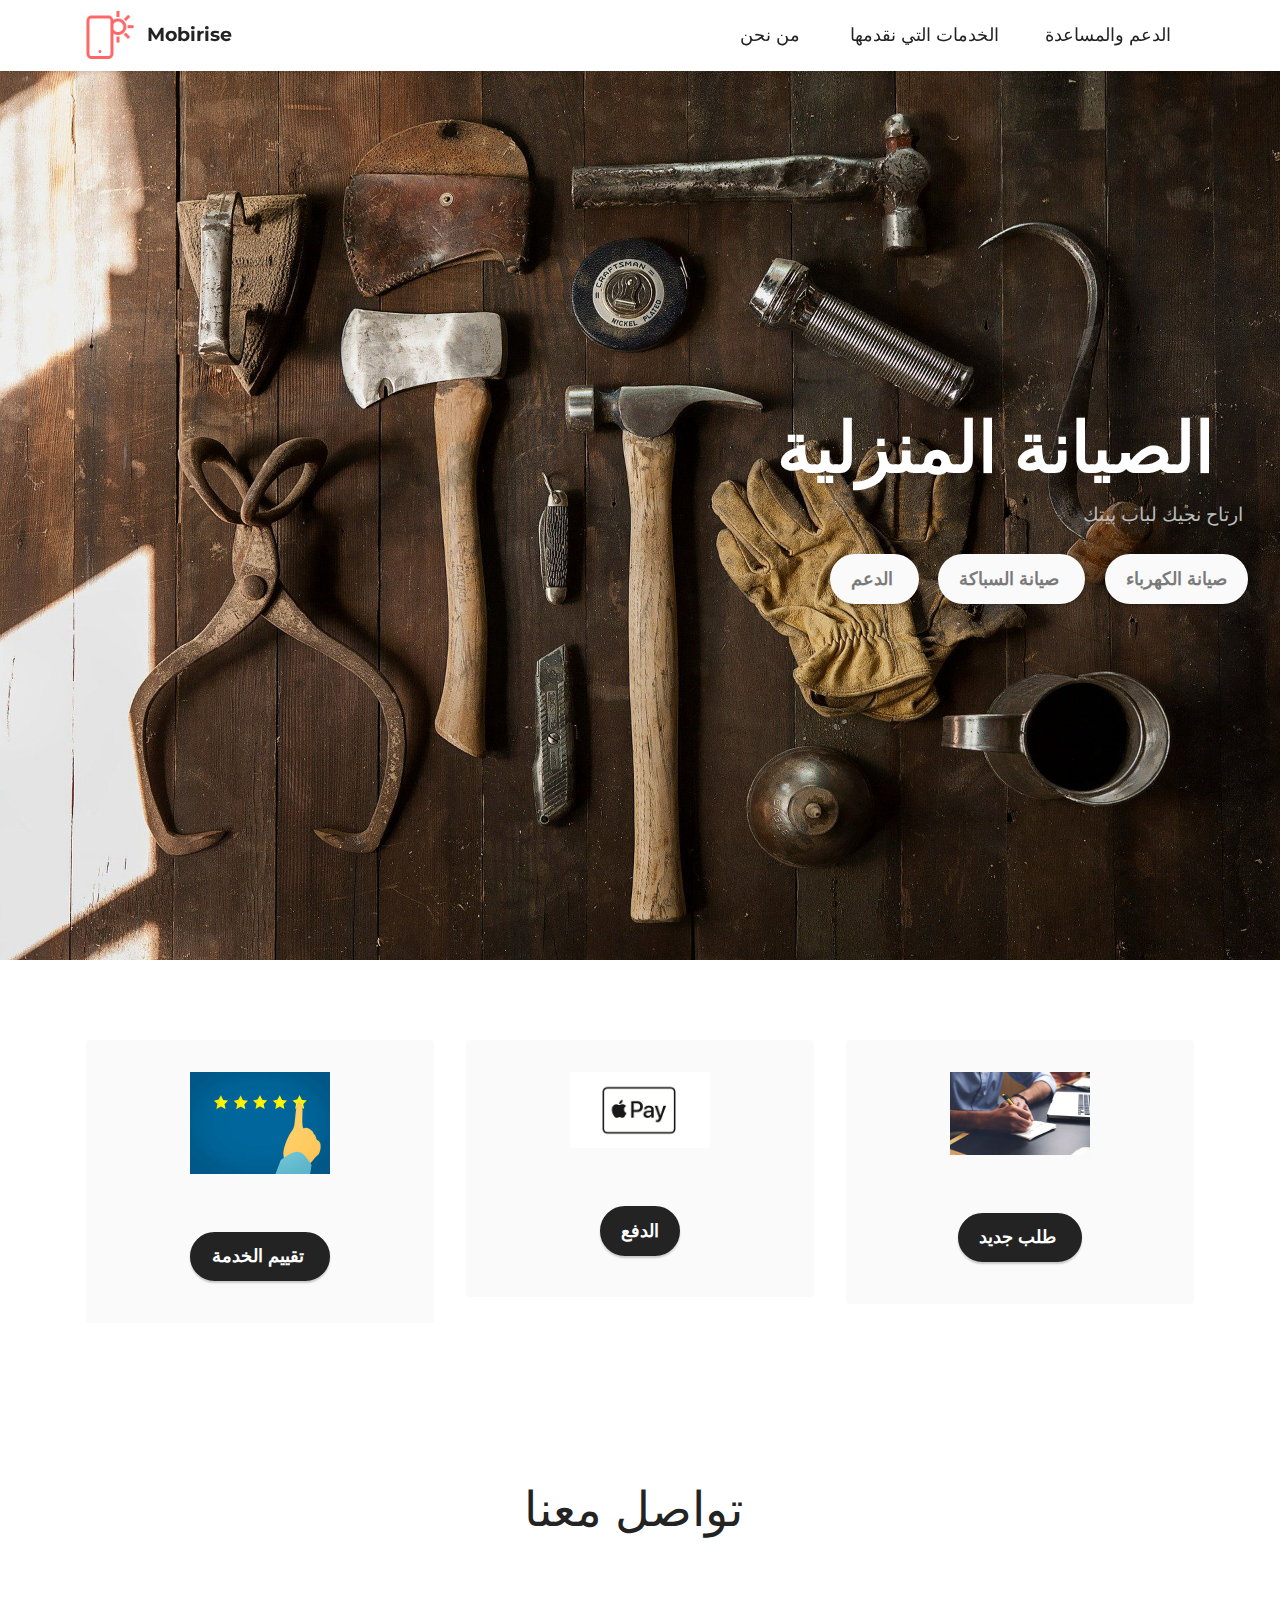
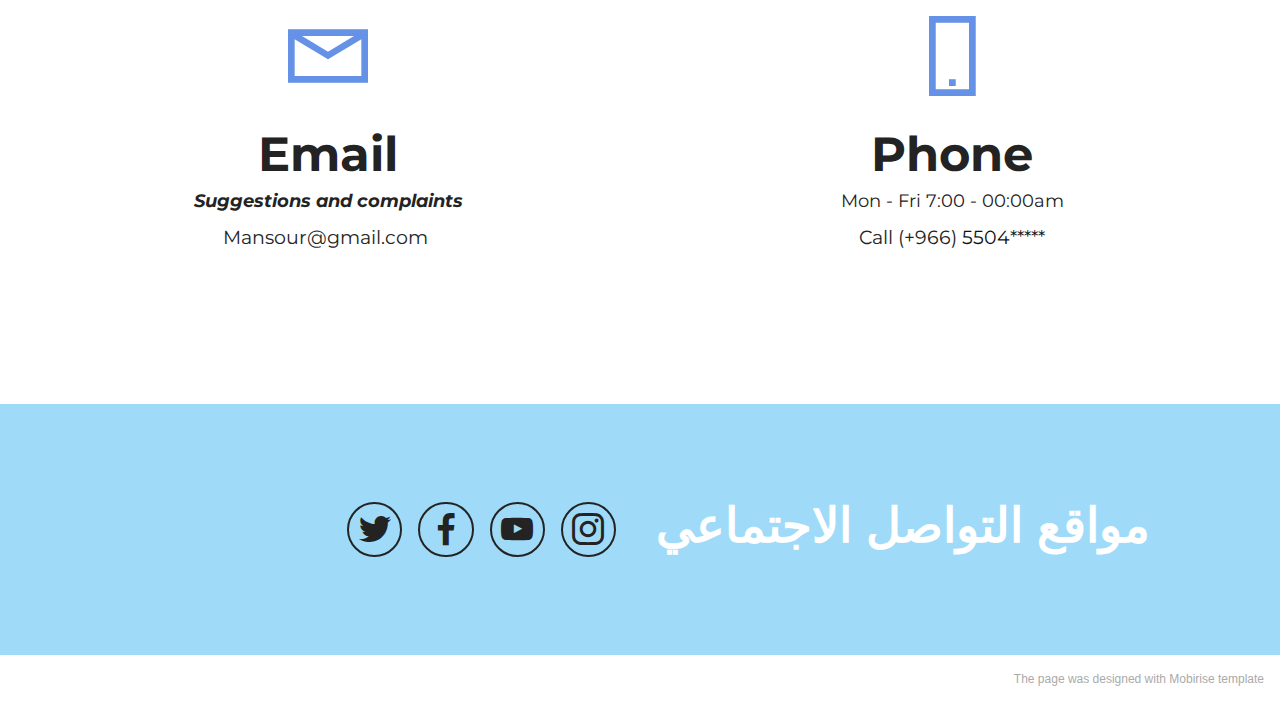
<file: index.html>
<!DOCTYPE html>
<html  >
<head>
  <!-- Site made with Mobirise Website Builder v5.2.0, https://mobirise.com -->
  <meta charset="UTF-8">
  <meta http-equiv="X-UA-Compatible" content="IE=edge">
  <meta name="generator" content="Mobirise v5.2.0, mobirise.com">
  <meta name="viewport" content="width=device-width, initial-scale=1, minimum-scale=1">
  <link rel="shortcut icon" href="assets/images/logo.png" type="image/x-icon">
  <meta name="description" content="">
  
  
  <title>Home</title>
  <link rel="stylesheet" href="assets/web/assets/mobirise-icons2/mobirise2.css">
  <link rel="stylesheet" href="assets/tether/tether.min.css">
  <link rel="stylesheet" href="assets/bootstrap/css/bootstrap.min.css">
  <link rel="stylesheet" href="assets/bootstrap/css/bootstrap-grid.min.css">
  <link rel="stylesheet" href="assets/bootstrap/css/bootstrap-reboot.min.css">
  <link rel="stylesheet" href="assets/dropdown/css/style.css">
  <link rel="stylesheet" href="assets/socicon/css/styles.css">
  <link rel="stylesheet" href="assets/theme/css/style.css">
  <link rel="preload" as="style" href="assets/mobirise/css/mbr-additional.css"><link rel="stylesheet" href="assets/mobirise/css/mbr-additional.css" type="text/css">
  
  
  
  
</head>
<body>
  
  <section class="menu menu3 cid-sj4C9aVLVq" once="menu" id="menu3-p">
    
    <nav class="navbar navbar-dropdown navbar-fixed-top navbar-expand-lg">
        <div class="container">
            <div class="navbar-brand">
                <span class="navbar-logo">
                    <a href="https://mobiri.se">
                        <img src="assets/images/logo.png" alt="Mobirise" style="height: 3rem;">
                    </a>
                </span>
                <span class="navbar-caption-wrap"><a class="navbar-caption text-black display-7" href="https://mobiri.se">Mobirise</a></span>
            </div>
            <button class="navbar-toggler" type="button" data-toggle="collapse" data-target="#navbarSupportedContent" aria-controls="navbarNavAltMarkup" aria-expanded="false" aria-label="Toggle navigation">
                <div class="hamburger">
                    <span></span>
                    <span></span>
                    <span></span>
                    <span></span>
                </div>
            </button>
            <div class="collapse navbar-collapse" id="navbarSupportedContent">
                <ul class="navbar-nav nav-dropdown nav-right" data-app-modern-menu="true"><li class="nav-item"><a class="nav-link link text-black display-4" href="https://mobiri.se">
                            من نحن&nbsp;</a></li>
                    <li class="nav-item"><a class="nav-link link text-black display-4" href="https://mobiri.se">
                            الخدمات التي نقدمها</a></li>
                    <li class="nav-item"><a class="nav-link link text-black display-4" href="https://mobiri.se">الدعم والمساعدة</a>
                    </li></ul>
                
                
            </div>
        </div>
    </nav>
</section>

<section class="header2 cid-sj52bDGiYg mbr-fullscreen" id="header2-17">

    

    

    <div class="container-fluid">
        <div class="row justify-content-end">
            <div class="col-12 col-lg-5">
                <h1 class="mbr-section-title mbr-fonts-style mb-3 display-1"><strong>الصيانة المنزلية&nbsp;</strong></h1>
                
                <p class="mbr-text mbr-fonts-style display-7">ارتاح نجيك لباب بيتك&nbsp;</p>
                <div class="mbr-section-btn mt-3"><a class="btn btn-white display-4" href="https://mobiri.se">الدعم&nbsp;</a> <a class="btn btn-white display-4" href="https://mobiri.se">صيانة السباكة&nbsp;</a>
                    <a class="btn btn-white display-4" href="https://mobiri.se">صيانة الكهرباء</a></div>
            </div>
        </div>
    </div>
</section>

<section class="clients2 cid-sj58U8QKJn" id="clients2-1a">

    

    
    <div class="container">
        <div class="row justify-content-center">
            <div class="card col-12 col-md-6 col-lg-4">
                <div class="card-wrapper">
                    <div class="img-wrapper">
                        <img src="assets/images/mbr-280x204.jpg" alt="Mobirise">
                    </div>
                    <div class="card-box align-center">
                        
                        
                        
                        <div class="mbr-section-btn mt-3"><a class="btn btn-black display-4" href="https://mobiri.se">تقييم الخدمة&nbsp;</a></div>
                    </div>
                </div>
            </div>
            <div class="card col-12 col-md-6 col-lg-4">
                <div class="card-wrapper">
                    <div class="img-wrapper">
                        <img src="assets/images/-304x166.png" alt="Mobirise">
                    </div>
                    <div class="card-box align-center">
                        
                        
                        
                        <div class="mbr-section-btn mt-3"><a class="btn btn-black display-4" href="https://mobiri.se">الدفع</a></div>
                    </div>
                </div>
            </div>
            <div class="card col-12 col-md-6 col-lg-4">
                <div class="card-wrapper">
                    <div class="img-wrapper">
                        <img src="assets/images/mbr-280x166.jpg" alt="Mobirise">
                    </div>
                    <div class="card-box align-center">
                        
                        
                        
                        <div class="mbr-section-btn mt-3"><a class="btn btn-black display-4" href="https://mobiri.se">طلب جديد&nbsp;</a></div>
                    </div>
                </div>
            </div>
            
        </div>
    </div>
</section>

<section class="contacts1 cid-siMxKjhGJh" id="contacts1-l">

    

    
    <div class="container-fluid">
        <div class="mbr-section-head">
            <h3 class="mbr-section-title mbr-fonts-style align-center mb-0 display-2">تواصل معنا&nbsp;</h3>
            
        </div>
        <div class="row justify-content-center mt-4">
            <div class="card col-12 col-lg-6">
                <div class="card-wrapper">
                    <div class="card-box align-center">
                        <div class="image-wrapper">
                            <span class="mbr-iconfont mobi-mbri-letter mobi-mbri"></span>
                        </div>
                        <h4 class="card-title mbr-fonts-style mb-2 display-2">
                            <strong>Email</strong>
                        </h4>
                        <p class="mbr-text mbr-fonts-style mb-2 display-4"><strong><em>Suggestions and complaints</em></strong></p>
                        <h5 class="link mbr-fonts-style display-7">Mansour@gmail.com&nbsp;</h5>
                    </div>
                </div>
            </div>
            <div class="card col-12 col-lg-6">
                <div class="card-wrapper">
                    <div class="card-box align-center">
                        <div class="image-wrapper">
                            <span class="mbr-iconfont mobi-mbri-mobile-2 mobi-mbri"></span>
                        </div>
                        <h4 class="card-title mbr-fonts-style align-center mb-2 display-2">
                            <strong>Phone</strong>
                        </h4>
                        <p class="mbr-text mbr-fonts-style mb-2 display-4">
                            Mon - Fri 7:00 - 00:00am</p>
                        <h5 class="link mbr-black mbr-fonts-style display-7">
                            <a href="tel:+12345678910" class="text-black">Call (+966)&nbsp;</a>5504*****</h5>
                    </div>
                </div>
            </div>
        </div>
    </div>
</section>

<section class="contacts4 cid-sj58izXZjf" id="contacts4-19">

    

    

    <div class="container">
        <div class="row align-items-center justify-content-center">
            <div class="text-content col-12 col-md-6 order-2">
                <h2 class="mbr-section-title mbr-fonts-style display-2">
                    <strong>مواقع التواصل الاجتماعي</strong></h2>
                
            </div>
            <div class="icons d-flex align-items-center col-12 col-md-6 justify-content-end mt-md-0 mt-2 flex-wrap">
                <a href="https://twitter.com/mobirise" target="_blank">
                    <span class="socicon-twitter socicon mbr-iconfont mbr-iconfont-social"></span>
                </a>
                <a href="https://www.facebook.com/pages/Mobirise/1616226671953247" target="_blank">
                    <span class="socicon-facebook socicon mbr-iconfont mbr-iconfont-social"></span>
                </a>
                <a href="https://www.youtube.com/c/mobirise" target="_blank">
                    <span class="socicon-youtube socicon mbr-iconfont mbr-iconfont-social"></span>
                </a>
                <a href="https://instagram.com/mobirise" target="_blank">
                    <span class="socicon-instagram socicon mbr-iconfont mbr-iconfont-social"></span>
                </a>
                
                
                
                
                
                
            </div>
        </div>
    </div>
    
</section><section style="background-color: #fff; font-family: -apple-system, BlinkMacSystemFont, 'Segoe UI', 'Roboto', 'Helvetica Neue', Arial, sans-serif; color:#aaa; font-size:12px; padding: 0; align-items: center; display: flex;"><a href="https://mobirise.site/t" style="flex: 1 1; height: 3rem; padding-left: 1rem;"></a><p style="flex: 0 0 auto; margin:0; padding-right:1rem;"><a href="https://mobirise.site/r" style="color:#aaa;">The page</a> was designed with Mobirise template</p></section><script src="assets/web/assets/jquery/jquery.min.js"></script>  <script src="assets/popper/popper.min.js"></script>  <script src="assets/tether/tether.min.js"></script>  <script src="assets/bootstrap/js/bootstrap.min.js"></script>  <script src="assets/smoothscroll/smooth-scroll.js"></script>  <script src="assets/dropdown/js/nav-dropdown.js"></script>  <script src="assets/dropdown/js/navbar-dropdown.js"></script>  <script src="assets/touchswipe/jquery.touch-swipe.min.js"></script>  <script src="assets/sociallikes/social-likes.js"></script>  <script src="assets/theme/js/script.js"></script>  
  
  
</body>
</html>
</file>
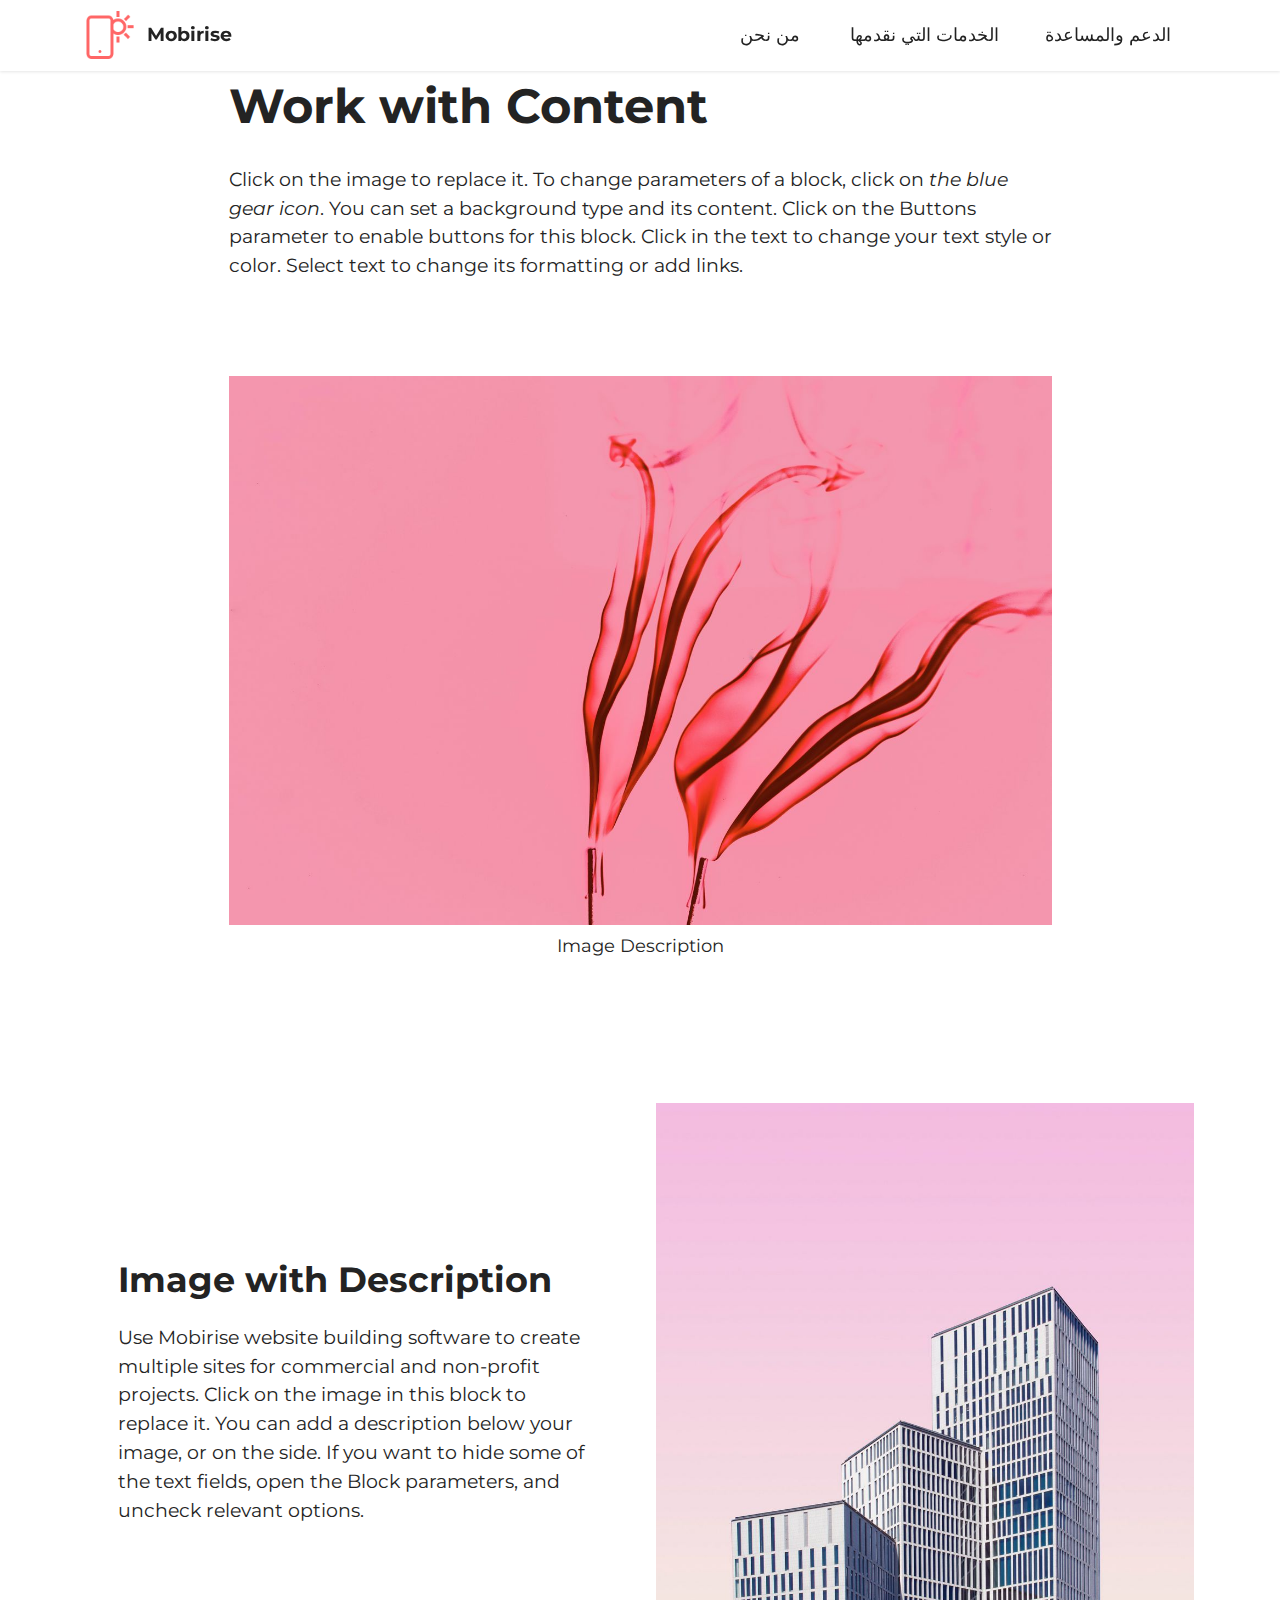
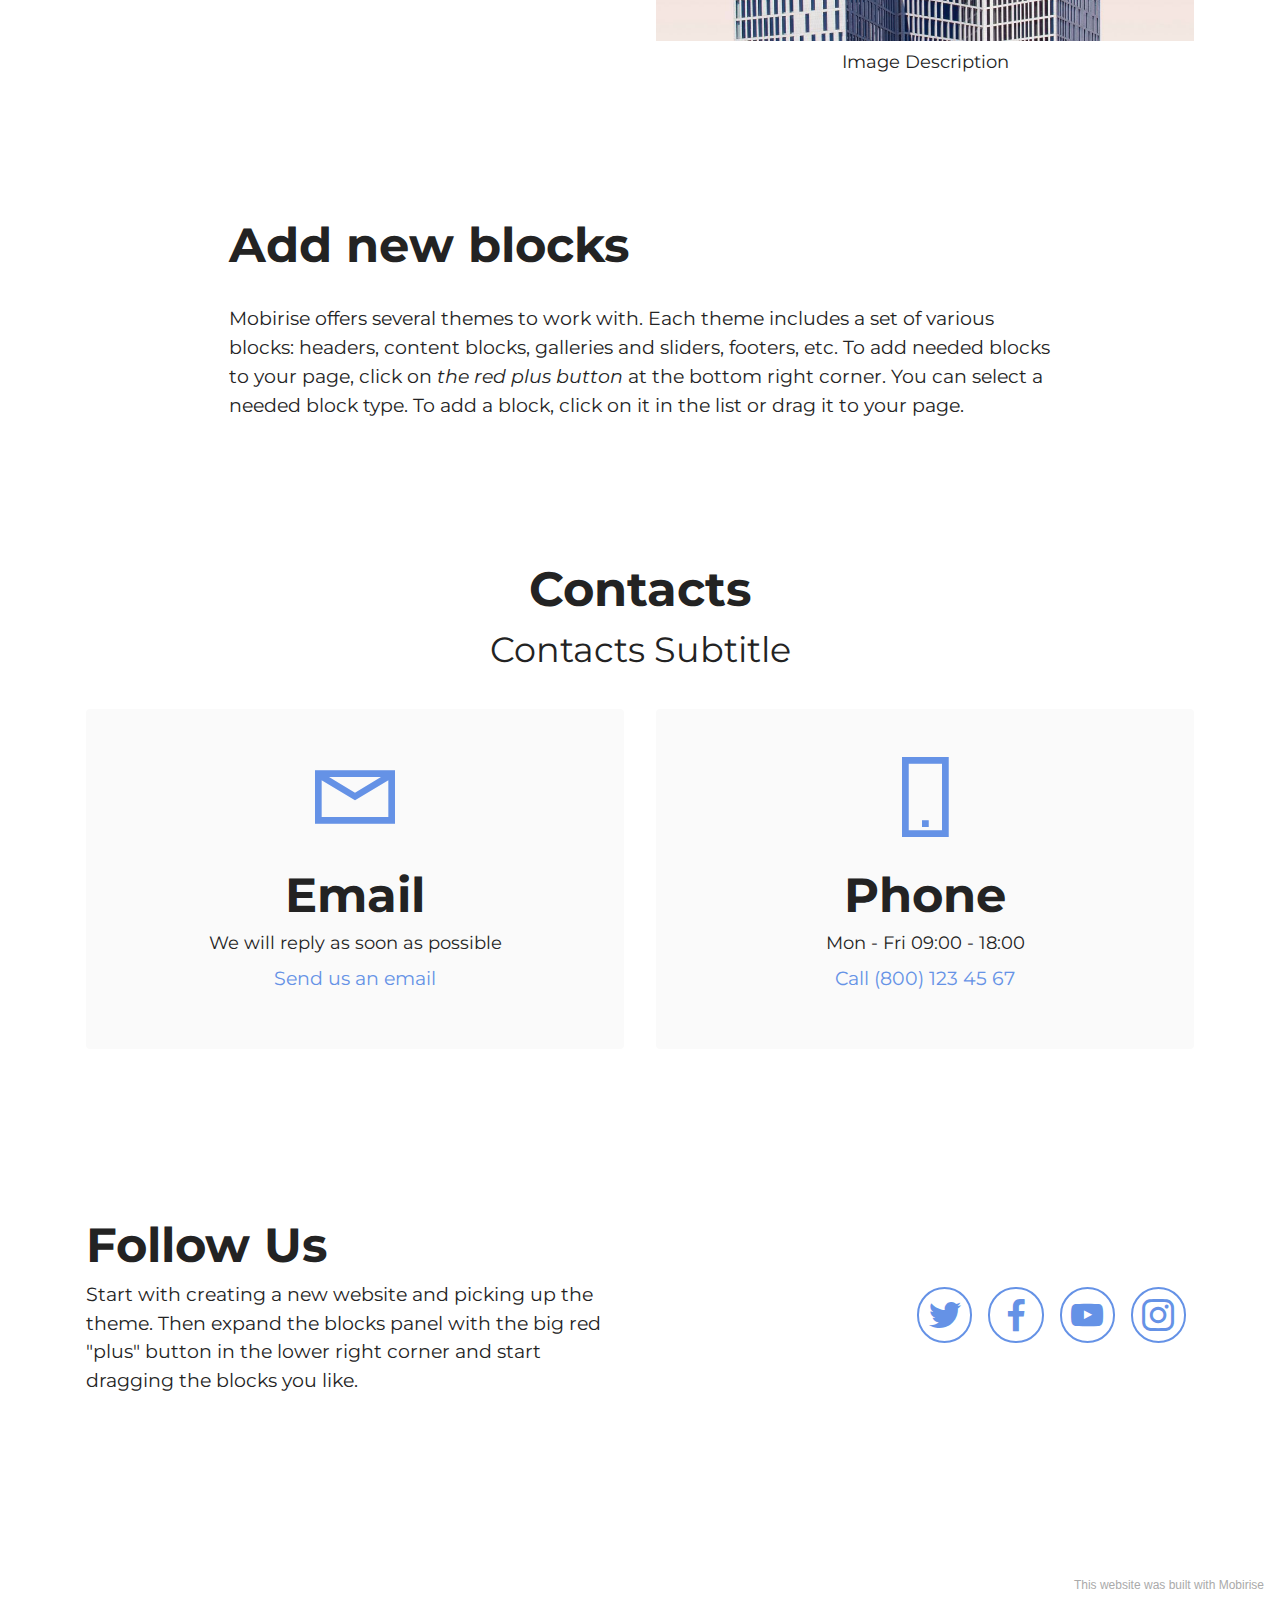
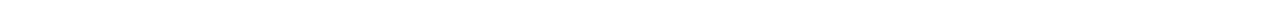
<file: page1.html>
<!DOCTYPE html>
<html  >
<head>
  <!-- Site made with Mobirise Website Builder v5.2.0, https://mobirise.com -->
  <meta charset="UTF-8">
  <meta http-equiv="X-UA-Compatible" content="IE=edge">
  <meta name="generator" content="Mobirise v5.2.0, mobirise.com">
  <meta name="viewport" content="width=device-width, initial-scale=1, minimum-scale=1">
  <link rel="shortcut icon" href="assets/images/logo.png" type="image/x-icon">
  <meta name="description" content="">
  
  
  <title>Page 1</title>
  <link rel="stylesheet" href="assets/web/assets/mobirise-icons2/mobirise2.css">
  <link rel="stylesheet" href="assets/tether/tether.min.css">
  <link rel="stylesheet" href="assets/bootstrap/css/bootstrap.min.css">
  <link rel="stylesheet" href="assets/bootstrap/css/bootstrap-grid.min.css">
  <link rel="stylesheet" href="assets/bootstrap/css/bootstrap-reboot.min.css">
  <link rel="stylesheet" href="assets/socicon/css/styles.css">
  <link rel="stylesheet" href="assets/dropdown/css/style.css">
  <link rel="stylesheet" href="assets/theme/css/style.css">
  <link rel="preload" as="style" href="assets/mobirise/css/mbr-additional.css"><link rel="stylesheet" href="assets/mobirise/css/mbr-additional.css" type="text/css">
  
  
  
  
</head>
<body>
  
  <section class="content1 cid-sj4DtZcO8s" id="content1-q">
    
    <div class="container">
        <div class="row justify-content-center">
            <div class="title col-12 col-md-9">
                <h3 class="mbr-section-title mbr-fonts-style align-center mb-4 display-2"><strong>Work with Content</strong></h3>
                <h4 class="mbr-section-subtitle align-center mbr-fonts-style mb-4 display-7">Click on the image to replace it. To change parameters of a block, click on <em>the blue gear icon</em>. You can set a background type and its content. Click on the Buttons parameter to enable buttons for this block. Click in the text to change your text style or color. Select text to change its formatting or add links.</h4>
                
            </div>
        </div>
    </div>
</section>

<section class="image3 cid-sj4Du05zAT" id="image3-r">
    

    

    <div class="container">
        <div class="row justify-content-center">
            <div class="col-12 col-lg-9">
                <div class="image-wrapper">
                    <img src="assets/images/6.jpg" alt="Mobirise">
                    <p class="mbr-description mbr-fonts-style mt-2 align-center display-4">
                        Image Description</p>
                </div>
            </div>
        </div>
    </div>
</section>

<section class="image2 cid-sj4Du0WgUB" id="image2-s">
    

    

    <div class="container">
        <div class="row align-items-center">
            <div class="col-12 col-lg-6">
                <div class="image-wrapper">
                    <img src="assets/images/5.jpg" alt="Mobirise">
                    <p class="mbr-description mbr-fonts-style mt-2 align-center display-4">
                        Image Description</p>
                </div>
            </div>
            <div class="col-12 col-lg">
                <div class="text-wrapper">
                    <h3 class="mbr-section-title mbr-fonts-style mb-3 display-5">
                        <strong>Image with Description</strong></h3>
                    <p class="mbr-text mbr-fonts-style display-7">
                        Use Mobirise website building software to create multiple sites for commercial and non-profit projects. Click on the image in this block to replace it. You can add a description below your image, or on the side. If you want to hide some of the text fields, open the Block parameters, and uncheck relevant options.</p>
                </div>
            </div>
        </div>
    </div>
</section>

<section class="content1 cid-sj4Du1vDmS" id="content1-t">
    
    <div class="container">
        <div class="row justify-content-center">
            <div class="title col-12 col-md-9">
                <h3 class="mbr-section-title mbr-fonts-style align-center mb-4 display-2"><strong>Add new blocks</strong></h3>
                <h4 class="mbr-section-subtitle align-center mbr-fonts-style mb-4 display-7">Mobirise offers several themes to work with. Each theme includes a set of various blocks: headers, content blocks, galleries and sliders, footers, etc. To add needed blocks to your page, click on <em>the red plus button </em>at the bottom right corner. You can select a needed block type. To add a block, click on it in the list or drag it to your page.</h4>
                
            </div>
        </div>
    </div>
</section>

<section class="contacts1 cid-sj4Du1YLaJ" id="contacts1-u">

    

    
    <div class="container">
        <div class="mbr-section-head">
            <h3 class="mbr-section-title mbr-fonts-style align-center mb-0 display-2">
                <strong>Contacts</strong>
            </h3>
            <h4 class="mbr-section-subtitle mbr-fonts-style align-center mb-0 mt-2 display-5">
                Contacts Subtitle
            </h4>
        </div>
        <div class="row justify-content-center mt-4">
            <div class="card col-12 col-lg-6">
                <div class="card-wrapper">
                    <div class="card-box align-center">
                        <div class="image-wrapper">
                            <span class="mbr-iconfont mobi-mbri-letter mobi-mbri"></span>
                        </div>
                        <h4 class="card-title mbr-fonts-style mb-2 display-2">
                            <strong>Email</strong>
                        </h4>
                        <p class="mbr-text mbr-fonts-style mb-2 display-4">
                            We will reply as soon as possible</p>
                        <h5 class="link mbr-fonts-style display-7"><a href="mailto:info@site.com" class="text-primary">Send us an
                                email</a>
                        </h5>
                    </div>
                </div>
            </div>
            <div class="card col-12 col-lg-6">
                <div class="card-wrapper">
                    <div class="card-box align-center">
                        <div class="image-wrapper">
                            <span class="mbr-iconfont mobi-mbri-mobile-2 mobi-mbri"></span>
                        </div>
                        <h4 class="card-title mbr-fonts-style align-center mb-2 display-2">
                            <strong>Phone</strong>
                        </h4>
                        <p class="mbr-text mbr-fonts-style mb-2 display-4">
                            Mon - Fri 09:00 - 18:00</p>
                        <h5 class="link mbr-black mbr-fonts-style display-7">
                            <a href="tel:+12345678910" class="text-primary">Call (800) 123 45 67</a>
                        </h5>
                    </div>
                </div>
            </div>
        </div>
    </div>
</section>

<section class="contacts4 cid-sj4Du2BHQM" id="contacts4-v">

    

    

    <div class="container">
        <div class="row align-items-center justify-content-center">
            <div class="text-content col-12 col-md-6">
                <h2 class="mbr-section-title mbr-fonts-style display-2">
                    <strong>Follow Us</strong>
                </h2>
                <p class="mbr-text mbr-fonts-style display-7">Start with creating a
                    new website and picking up the theme. Then expand the blocks panel with the big red "plus" button in
                    the
                    lower right corner and start dragging the blocks you like.</p>
            </div>
            <div class="icons d-flex align-items-center col-12 col-md-6 justify-content-end mt-md-0 mt-2 flex-wrap">
                <a href="https://twitter.com/mobirise" target="_blank">
                    <span class="socicon-twitter socicon mbr-iconfont mbr-iconfont-social"></span>
                </a>
                <a href="https://www.facebook.com/pages/Mobirise/1616226671953247" target="_blank">
                    <span class="socicon-facebook socicon mbr-iconfont mbr-iconfont-social"></span>
                </a>
                <a href="https://www.youtube.com/c/mobirise" target="_blank">
                    <span class="socicon-youtube socicon mbr-iconfont mbr-iconfont-social"></span>
                </a>
                <a href="https://instagram.com/mobirise" target="_blank">
                    <span class="socicon-instagram socicon mbr-iconfont mbr-iconfont-social"></span>
                </a>
                
                
                
                
                
                
            </div>
        </div>
    </div>
    
</section>

<section class="menu menu3 cid-sj4Du4aWdj" once="menu" id="menu3-x">
    
    <nav class="navbar navbar-dropdown navbar-fixed-top navbar-expand-lg">
        <div class="container">
            <div class="navbar-brand">
                <span class="navbar-logo">
                    <a href="https://mobiri.se">
                        <img src="assets/images/logo.png" alt="Mobirise" style="height: 3rem;">
                    </a>
                </span>
                <span class="navbar-caption-wrap"><a class="navbar-caption text-black display-7" href="https://mobiri.se">Mobirise</a></span>
            </div>
            <button class="navbar-toggler" type="button" data-toggle="collapse" data-target="#navbarSupportedContent" aria-controls="navbarNavAltMarkup" aria-expanded="false" aria-label="Toggle navigation">
                <div class="hamburger">
                    <span></span>
                    <span></span>
                    <span></span>
                    <span></span>
                </div>
            </button>
            <div class="collapse navbar-collapse" id="navbarSupportedContent">
                <ul class="navbar-nav nav-dropdown nav-right" data-app-modern-menu="true"><li class="nav-item"><a class="nav-link link text-black display-4" href="https://mobiri.se">
                            من نحن&nbsp;</a></li>
                    <li class="nav-item"><a class="nav-link link text-black display-4" href="https://mobiri.se">
                            الخدمات التي نقدمها</a></li>
                    <li class="nav-item"><a class="nav-link link text-black display-4" href="https://mobiri.se">الدعم والمساعدة</a>
                    </li></ul>
                
                
            </div>
        </div>
    </nav>
</section><section style="background-color: #fff; font-family: -apple-system, BlinkMacSystemFont, 'Segoe UI', 'Roboto', 'Helvetica Neue', Arial, sans-serif; color:#aaa; font-size:12px; padding: 0; align-items: center; display: flex;"><a href="https://mobirise.site/c" style="flex: 1 1; height: 3rem; padding-left: 1rem;"></a><p style="flex: 0 0 auto; margin:0; padding-right:1rem;"><a href="https://mobirise.site/d" style="color:#aaa;">This website</a> was built with Mobirise</p></section><script src="assets/web/assets/jquery/jquery.min.js"></script>  <script src="assets/popper/popper.min.js"></script>  <script src="assets/tether/tether.min.js"></script>  <script src="assets/bootstrap/js/bootstrap.min.js"></script>  <script src="assets/smoothscroll/smooth-scroll.js"></script>  <script src="assets/sociallikes/social-likes.js"></script>  <script src="assets/dropdown/js/nav-dropdown.js"></script>  <script src="assets/dropdown/js/navbar-dropdown.js"></script>  <script src="assets/touchswipe/jquery.touch-swipe.min.js"></script>  <script src="assets/theme/js/script.js"></script>  
  
  
</body>
</html>
</file>
<file: assets/web/assets/mobirise-icons2/mobirise2.css>
@font-face {
  font-family: 'Moririse2';
  font-display: swap;
  src:  url('mobirise2.eot?f2bix4');
  src:  url('mobirise2.eot?f2bix4#iefix') format('embedded-opentype'),
    url('mobirise2.ttf?f2bix4') format('truetype'),
    url('mobirise2.woff?f2bix4') format('woff'),
    url('mobirise2.svg?f2bix4#mobirise2') format('svg');
  font-weight: normal;
  font-style: normal;
}

[class^="mobi-"], [class*=" mobi-"] {
  /* use !important to prevent issues with browser extensions that change fonts */
  font-family: 'Moririse2' !important;
  speak: none;
  font-style: normal;
  font-weight: normal;
  font-variant: normal;
  text-transform: none;
  line-height: 1;

  /* Better Font Rendering =========== */
  -webkit-font-smoothing: antialiased;
  -moz-osx-font-smoothing: grayscale;
}

.mobi-mbri-add-submenu:before {
  content: "\e900";
}
.mobi-mbri-alert:before {
  content: "\e901";
}
.mobi-mbri-align-center:before {
  content: "\e902";
}
.mobi-mbri-align-justify:before {
  content: "\e903";
}
.mobi-mbri-align-left:before {
  content: "\e904";
}
.mobi-mbri-align-right:before {
  content: "\e905";
}
.mobi-mbri-android:before {
  content: "\e906";
}
.mobi-mbri-apple:before {
  content: "\e907";
}
.mobi-mbri-arrow-down:before {
  content: "\e908";
}
.mobi-mbri-arrow-next:before {
  content: "\e909";
}
.mobi-mbri-arrow-prev:before {
  content: "\e90a";
}
.mobi-mbri-arrow-up:before {
  content: "\e90b";
}
.mobi-mbri-bold:before {
  content: "\e90c";
}
.mobi-mbri-bookmark:before {
  content: "\e90d";
}
.mobi-mbri-bootstrap:before {
  content: "\e90e";
}
.mobi-mbri-briefcase:before {
  content: "\e90f";
}
.mobi-mbri-browse:before {
  content: "\e910";
}
.mobi-mbri-bulleted-list:before {
  content: "\e911";
}
.mobi-mbri-calendar:before {
  content: "\e912";
}
.mobi-mbri-camera:before {
  content: "\e913";
}
.mobi-mbri-cart-add:before {
  content: "\e914";
}
.mobi-mbri-cart-full:before {
  content: "\e915";
}
.mobi-mbri-cash:before {
  content: "\e916";
}
.mobi-mbri-change-style:before {
  content: "\e917";
}
.mobi-mbri-chat:before {
  content: "\e918";
}
.mobi-mbri-clock:before {
  content: "\e919";
}
.mobi-mbri-close:before {
  content: "\e91a";
}
.mobi-mbri-cloud:before {
  content: "\e91b";
}
.mobi-mbri-code:before {
  content: "\e91c";
}
.mobi-mbri-contact-form:before {
  content: "\e91d";
}
.mobi-mbri-credit-card:before {
  content: "\e91e";
}
.mobi-mbri-cursor-click:before {
  content: "\e91f";
}
.mobi-mbri-cust-feedback:before {
  content: "\e920";
}
.mobi-mbri-database:before {
  content: "\e921";
}
.mobi-mbri-delivery:before {
  content: "\e922";
}
.mobi-mbri-desktop:before {
  content: "\e923";
}
.mobi-mbri-devices:before {
  content: "\e924";
}
.mobi-mbri-down:before {
  content: "\e925";
}
.mobi-mbri-download-2:before {
  content: "\e926";
}
.mobi-mbri-download:before {
  content: "\e927";
}
.mobi-mbri-drag-n-drop-2:before {
  content: "\e928";
}
.mobi-mbri-drag-n-drop:before {
  content: "\e929";
}
.mobi-mbri-edit-2:before {
  content: "\e92a";
}
.mobi-mbri-edit:before {
  content: "\e92b";
}
.mobi-mbri-error:before {
  content: "\e92c";
}
.mobi-mbri-extension:before {
  content: "\e92d";
}
.mobi-mbri-features:before {
  content: "\e92e";
}
.mobi-mbri-file:before {
  content: "\e92f";
}
.mobi-mbri-flag:before {
  content: "\e930";
}
.mobi-mbri-folder:before {
  content: "\e931";
}
.mobi-mbri-gift:before {
  content: "\e932";
}
.mobi-mbri-github:before {
  content: "\e933";
}
.mobi-mbri-globe-2:before {
  content: "\e934";
}
.mobi-mbri-globe:before {
  content: "\e935";
}
.mobi-mbri-growing-chart:before {
  content: "\e936";
}
.mobi-mbri-hearth:before {
  content: "\e937";
}
.mobi-mbri-help:before {
  content: "\e938";
}
.mobi-mbri-home:before {
  content: "\e939";
}
.mobi-mbri-hot-cup:before {
  content: "\e93a";
}
.mobi-mbri-idea:before {
  content: "\e93b";
}
.mobi-mbri-image-gallery:before {
  content: "\e93c";
}
.mobi-mbri-image-slider:before {
  content: "\e93d";
}
.mobi-mbri-info:before {
  content: "\e93e";
}
.mobi-mbri-italic:before {
  content: "\e93f";
}
.mobi-mbri-key:before {
  content: "\e940";
}
.mobi-mbri-laptop:before {
  content: "\e941";
}
.mobi-mbri-layers:before {
  content: "\e942";
}
.mobi-mbri-left-right:before {
  content: "\e943";
}
.mobi-mbri-left:before {
  content: "\e944";
}
.mobi-mbri-letter:before {
  content: "\e945";
}
.mobi-mbri-like:before {
  content: "\e946";
}
.mobi-mbri-link:before {
  content: "\e947";
}
.mobi-mbri-lock:before {
  content: "\e948";
}
.mobi-mbri-login:before {
  content: "\e949";
}
.mobi-mbri-logout:before {
  content: "\e94a";
}
.mobi-mbri-magic-stick:before {
  content: "\e94b";
}
.mobi-mbri-map-pin:before {
  content: "\e94c";
}
.mobi-mbri-menu:before {
  content: "\e94d";
}
.mobi-mbri-mobile-2:before {
  content: "\e94e";
}
.mobi-mbri-mobile-horizontal:before {
  content: "\e94f";
}
.mobi-mbri-mobile:before {
  content: "\e950";
}
.mobi-mbri-mobirise:before {
  content: "\e951";
}
.mobi-mbri-more-horizontal:before {
  content: "\e952";
}
.mobi-mbri-more-vertical:before {
  content: "\e953";
}
.mobi-mbri-music:before {
  content: "\e954";
}
.mobi-mbri-new-file:before {
  content: "\e955";
}
.mobi-mbri-numbered-list:before {
  content: "\e956";
}
.mobi-mbri-opened-folder:before {
  content: "\e957";
}
.mobi-mbri-pages:before {
  content: "\e958";
}
.mobi-mbri-paper-plane:before {
  content: "\e959";
}
.mobi-mbri-paperclip:before {
  content: "\e95a";
}
.mobi-mbri-phone:before {
  content: "\e95b";
}
.mobi-mbri-photo:before {
  content: "\e95c";
}
.mobi-mbri-photos:before {
  content: "\e95d";
}
.mobi-mbri-pin:before {
  content: "\e95e";
}
.mobi-mbri-play:before {
  content: "\e95f";
}
.mobi-mbri-plus:before {
  content: "\e960";
}
.mobi-mbri-preview:before {
  content: "\e961";
}
.mobi-mbri-print:before {
  content: "\e962";
}
.mobi-mbri-protect:before {
  content: "\e963";
}
.mobi-mbri-question:before {
  content: "\e964";
}
.mobi-mbri-quote-left:before {
  content: "\e965";
}
.mobi-mbri-quote-right:before {
  content: "\e966";
}
.mobi-mbri-redo:before {
  content: "\e967";
}
.mobi-mbri-refresh:before {
  content: "\e968";
}
.mobi-mbri-responsive-2:before {
  content: "\e969";
}
.mobi-mbri-responsive:before {
  content: "\e96a";
}
.mobi-mbri-right:before {
  content: "\e96b";
}
.mobi-mbri-rocket:before {
  content: "\e96c";
}
.mobi-mbri-sad-face:before {
  content: "\e96d";
}
.mobi-mbri-sale:before {
  content: "\e96e";
}
.mobi-mbri-save:before {
  content: "\e96f";
}
.mobi-mbri-search:before {
  content: "\e970";
}
.mobi-mbri-setting-2:before {
  content: "\e971";
}
.mobi-mbri-setting-3:before {
  content: "\e972";
}
.mobi-mbri-setting:before {
  content: "\e973";
}
.mobi-mbri-share:before {
  content: "\e974";
}
.mobi-mbri-shopping-bag:before {
  content: "\e975";
}
.mobi-mbri-shopping-basket:before {
  content: "\e976";
}
.mobi-mbri-shopping-cart:before {
  content: "\e977";
}
.mobi-mbri-sites:before {
  content: "\e978";
}
.mobi-mbri-smile-face:before {
  content: "\e979";
}
.mobi-mbri-speed:before {
  content: "\e97a";
}
.mobi-mbri-star:before {
  content: "\e97b";
}
.mobi-mbri-success:before {
  content: "\e97c";
}
.mobi-mbri-sun:before {
  content: "\e97d";
}
.mobi-mbri-sun2:before {
  content: "\e97e";
}
.mobi-mbri-tablet-vertical:before {
  content: "\e97f";
}
.mobi-mbri-tablet:before {
  content: "\e980";
}
.mobi-mbri-target:before {
  content: "\e981";
}
.mobi-mbri-timer:before {
  content: "\e982";
}
.mobi-mbri-to-ftp:before {
  content: "\e983";
}
.mobi-mbri-to-local-drive:before {
  content: "\e984";
}
.mobi-mbri-touch-swipe:before {
  content: "\e985";
}
.mobi-mbri-touch:before {
  content: "\e986";
}
.mobi-mbri-trash:before {
  content: "\e987";
}
.mobi-mbri-underline:before {
  content: "\e988";
}
.mobi-mbri-undo:before {
  content: "\e989";
}
.mobi-mbri-unlink:before {
  content: "\e98a";
}
.mobi-mbri-unlock:before {
  content: "\e98b";
}
.mobi-mbri-up-down:before {
  content: "\e98c";
}
.mobi-mbri-up:before {
  content: "\e98d";
}
.mobi-mbri-update:before {
  content: "\e98e";
}
.mobi-mbri-upload-2:before {
  content: "\e98f";
}
.mobi-mbri-upload:before {
  content: "\e990";
}
.mobi-mbri-user-2:before {
  content: "\e991";
}
.mobi-mbri-user:before {
  content: "\e992";
}
.mobi-mbri-users:before {
  content: "\e993";
}
.mobi-mbri-video-play:before {
  content: "\e994";
}
.mobi-mbri-video:before {
  content: "\e995";
}
.mobi-mbri-watch:before {
  content: "\e996";
}
.mobi-mbri-website-theme-2:before {
  content: "\e997";
}
.mobi-mbri-website-theme:before {
  content: "\e998";
}
.mobi-mbri-wifi:before {
  content: "\e999";
}
.mobi-mbri-windows:before {
  content: "\e99a";
}
.mobi-mbri-zoom-in:before {
  content: "\e99b";
}
.mobi-mbri-zoom-out:before {
  content: "\e99c";
}
</file>
<file: assets/dropdown/css/style.css>
.navbar-dropdown {
  left: 0;
  padding: 0;
  position: absolute;
  right: 0;
  top: 0;
  transition: all 0.45s ease;
  z-index: 1030;
  background: #282828; }
  .navbar-dropdown .navbar-logo {
    margin-right: 0.8rem;
    transition: margin 0.3s ease-in-out;
    vertical-align: middle; }
    .navbar-dropdown .navbar-logo img {
      height: 3.125rem;
      transition: all 0.3s ease-in-out; }
    .navbar-dropdown .navbar-logo.mbr-iconfont {
      font-size: 3.125rem;
      line-height: 3.125rem; }
  .navbar-dropdown .navbar-caption {
    font-weight: 700;
    white-space: normal;
    vertical-align: -4px;
    line-height: 3.125rem !important; }
    .navbar-dropdown .navbar-caption, .navbar-dropdown .navbar-caption:hover {
      color: inherit;
      text-decoration: none; }
  .navbar-dropdown .mbr-iconfont + .navbar-caption {
    vertical-align: -1px; }
  .navbar-dropdown.navbar-fixed-top {
    position: fixed; }
  .navbar-dropdown .navbar-brand span {
    vertical-align: -4px; }
  .navbar-dropdown.bg-color.transparent {
    background: none; }
  .navbar-dropdown.navbar-short .navbar-brand {
    padding: 0.625rem 0; }
    .navbar-dropdown.navbar-short .navbar-brand span {
      vertical-align: -1px; }
  .navbar-dropdown.navbar-short .navbar-caption {
    line-height: 2.375rem !important;
    vertical-align: -2px; }
  .navbar-dropdown.navbar-short .navbar-logo {
    margin-right: 0.5rem; }
    .navbar-dropdown.navbar-short .navbar-logo img {
      height: 2.375rem; }
    .navbar-dropdown.navbar-short .navbar-logo.mbr-iconfont {
      font-size: 2.375rem;
      line-height: 2.375rem; }
  .navbar-dropdown.navbar-short .mbr-table-cell {
    height: 3.625rem; }
  .navbar-dropdown .navbar-close {
    left: 0.6875rem;
    position: fixed;
    top: 0.75rem;
    z-index: 1000; }
  .navbar-dropdown .hamburger-icon {
    content: "";
    display: inline-block;
    vertical-align: middle;
    width: 16px;
    -webkit-box-shadow: 0 -6px 0 1px #282828,0 0 0 1px #282828,0 6px 0 1px #282828;
    -moz-box-shadow: 0 -6px 0 1px #282828,0 0 0 1px #282828,0 6px 0 1px #282828;
    box-shadow: 0 -6px 0 1px #282828,0 0 0 1px #282828,0 6px 0 1px #282828; }

.dropdown-menu .dropdown-toggle[data-toggle="dropdown-submenu"]::after {
  border-bottom: 0.35em solid transparent;
  border-left: 0.35em solid;
  border-right: 0;
  border-top: 0.35em solid transparent;
  margin-left: 0.3rem; }

.dropdown-menu .dropdown-item:focus {
  outline: 0; }

.nav-dropdown {
  font-size: 0.75rem;
  font-weight: 500;
  height: auto !important; }
  .nav-dropdown .nav-btn {
    padding-left: 1rem; }
  .nav-dropdown .link {
    margin: .667em 1.667em;
    font-weight: 500;
    padding: 0;
    transition: color .2s ease-in-out; }
    .nav-dropdown .link.dropdown-toggle {
      margin-right: 2.583em; }
      .nav-dropdown .link.dropdown-toggle::after {
        margin-left: .25rem;
        border-top: 0.35em solid;
        border-right: 0.35em solid transparent;
        border-left: 0.35em solid transparent;
        border-bottom: 0; }
      .nav-dropdown .link.dropdown-toggle[aria-expanded="true"] {
        margin: 0;
        padding: 0.667em 3.263em  0.667em 1.667em; }
  .nav-dropdown .link::after,
  .nav-dropdown .dropdown-item::after {
    color: inherit; }
  .nav-dropdown .btn {
    font-size: 0.75rem;
    font-weight: 700;
    letter-spacing: 0;
    margin-bottom: 0;
    padding-left: 1.25rem;
    padding-right: 1.25rem; }
  .nav-dropdown .dropdown-menu {
    border-radius: 0;
    border: 0;
    left: 0;
    margin: 0;
    padding-bottom: 1.25rem;
    padding-top: 1.25rem;
    position: relative; }
  .nav-dropdown .dropdown-submenu {
    margin-left: 0.125rem;
    top: 0; }
  .nav-dropdown .dropdown-item {
    font-weight: 500;
    line-height: 2;
    padding: 0.3846em 4.615em 0.3846em 1.5385em;
    position: relative;
    transition: color .2s ease-in-out, background-color .2s ease-in-out; }
    .nav-dropdown .dropdown-item::after {
      margin-top: -0.3077em;
      position: absolute;
      right: 1.1538em;
      top: 50%; }
    .nav-dropdown .dropdown-item:focus, .nav-dropdown .dropdown-item:hover {
      background: none; }

@media (max-width: 767px) {
  .nav-dropdown.navbar-toggleable-sm {
    bottom: 0;
    display: none;
    left: 0;
    overflow-x: hidden;
    position: fixed;
    top: 0;
    transform: translateX(-100%);
    -ms-transform: translateX(-100%);
    -webkit-transform: translateX(-100%);
    width: 18.75rem;
    z-index: 999; } }
.nav-dropdown.navbar-toggleable-xl {
  bottom: 0;
  display: none;
  left: 0;
  overflow-x: hidden;
  position: fixed;
  top: 0;
  transform: translateX(-100%);
  -ms-transform: translateX(-100%);
  -webkit-transform: translateX(-100%);
  width: 18.75rem;
  z-index: 999; }

.nav-dropdown-sm {
  display: block !important;
  overflow-x: hidden;
  overflow: auto;
  padding-top: 3.875rem; }
  .nav-dropdown-sm::after {
    content: "";
    display: block;
    height: 3rem;
    width: 100%; }
  .nav-dropdown-sm.collapse.in ~ .navbar-close {
    display: block !important; }
  .nav-dropdown-sm.collapsing, .nav-dropdown-sm.collapse.in {
    transform: translateX(0);
    -ms-transform: translateX(0);
    -webkit-transform: translateX(0);
    transition: all 0.25s ease-out;
    -webkit-transition: all 0.25s ease-out;
    background: #282828; }
  .nav-dropdown-sm.collapsing[aria-expanded="false"] {
    transform: translateX(-100%);
    -ms-transform: translateX(-100%);
    -webkit-transform: translateX(-100%); }
  .nav-dropdown-sm .nav-item {
    display: block;
    margin-left: 0 !important;
    padding-left: 0; }
  .nav-dropdown-sm .link,
  .nav-dropdown-sm .dropdown-item {
    border-top: 1px dotted rgba(255, 255, 255, 0.1);
    font-size: 0.8125rem;
    line-height: 1.6;
    margin: 0 !important;
    padding: 0.875rem 2.4rem 0.875rem 1.5625rem !important;
    position: relative;
    white-space: normal; }
    .nav-dropdown-sm .link:focus, .nav-dropdown-sm .link:hover,
    .nav-dropdown-sm .dropdown-item:focus,
    .nav-dropdown-sm .dropdown-item:hover {
      background: rgba(0, 0, 0, 0.2) !important;
      color: #c0a375; }
  .nav-dropdown-sm .nav-btn {
    position: relative;
    padding: 1.5625rem 1.5625rem 0 1.5625rem; }
    .nav-dropdown-sm .nav-btn::before {
      border-top: 1px dotted rgba(255, 255, 255, 0.1);
      content: "";
      left: 0;
      position: absolute;
      top: 0;
      width: 100%; }
    .nav-dropdown-sm .nav-btn + .nav-btn {
      padding-top: 0.625rem; }
      .nav-dropdown-sm .nav-btn + .nav-btn::before {
        display: none; }
  .nav-dropdown-sm .btn {
    padding: 0.625rem 0; }
  .nav-dropdown-sm .dropdown-toggle[data-toggle="dropdown-submenu"]::after {
    margin-left: .25rem;
    border-top: 0.35em solid;
    border-right: 0.35em solid transparent;
    border-left: 0.35em solid transparent;
    border-bottom: 0; }
  .nav-dropdown-sm .dropdown-toggle[data-toggle="dropdown-submenu"][aria-expanded="true"]::after {
    border-top: 0;
    border-right: 0.35em solid transparent;
    border-left: 0.35em solid transparent;
    border-bottom: 0.35em solid; }
  .nav-dropdown-sm .dropdown-menu {
    margin: 0;
    padding: 0;
    position: relative;
    top: 0;
    left: 0;
    width: 100%;
    border: 0;
    float: none;
    border-radius: 0;
    background: none; }
  .nav-dropdown-sm .dropdown-submenu {
    left: 100%;
    margin-left: 0.125rem;
    margin-top: -1.25rem;
    top: 0; }

.navbar-toggleable-sm .nav-dropdown .dropdown-menu {
  position: absolute; }

.navbar-toggleable-sm .nav-dropdown .dropdown-submenu {
  left: 100%;
  margin-left: 0.125rem;
  margin-top: -1.25rem;
  top: 0; }

.navbar-toggleable-sm.opened .nav-dropdown .dropdown-menu {
  position: relative; }

.navbar-toggleable-sm.opened .nav-dropdown .dropdown-submenu {
  left: 0;
  margin-left: 00rem;
  margin-top: 0rem;
  top: 0; }

.is-builder .nav-dropdown.collapsing {
  transition: none !important; }

/*# sourceMappingURL=style.css.map */
</file>
<file: assets/socicon/css/styles.css>
@charset "UTF-8";

@font-face {
  font-family: 'Socicon';
  src:  url('../fonts/socicon.eot');
  src:  url('../fonts/socicon.eot?#iefix') format('embedded-opentype'),
    url('../fonts/socicon.woff2') format('woff2'),
    url('../fonts/socicon.ttf') format('truetype'),
    url('../fonts/socicon.woff') format('woff'),
    url('../fonts/socicon.svg#socicon') format('svg');
  font-weight: normal;
  font-style: normal;
}

[data-icon]:before {
  font-family: "socicon" !important;
  content: attr(data-icon);
  font-style: normal !important;
  font-weight: normal !important;
  font-variant: normal !important;
  text-transform: none !important;
  speak: none;
  line-height: 1;
  -webkit-font-smoothing: antialiased;
  -moz-osx-font-smoothing: grayscale;
}

[class^="socicon-"], [class*=" socicon-"] {
  /* use !important to prevent issues with browser extensions that change fonts */
  font-family: 'Socicon' !important;
  speak: none;
  font-style: normal;
  font-weight: normal;
  font-variant: normal;
  text-transform: none;
  line-height: 1;

  /* Better Font Rendering =========== */
  -webkit-font-smoothing: antialiased;
  -moz-osx-font-smoothing: grayscale;
}

.socicon-eitaa:before {
  content: "\e97c";
}
.socicon-soroush:before {
  content: "\e97d";
}
.socicon-bale:before {
  content: "\e97e";
}
.socicon-zazzle:before {
  content: "\e97b";
}
.socicon-society6:before {
  content: "\e97a";
}
.socicon-redbubble:before {
  content: "\e979";
}
.socicon-avvo:before {
  content: "\e978";
}
.socicon-stitcher:before {
  content: "\e977";
}
.socicon-googlehangouts:before {
  content: "\e974";
}
.socicon-dlive:before {
  content: "\e975";
}
.socicon-vsco:before {
  content: "\e976";
}
.socicon-flipboard:before {
  content: "\e973";
}
.socicon-ubuntu:before {
  content: "\e958";
}
.socicon-artstation:before {
  content: "\e959";
}
.socicon-invision:before {
  content: "\e95a";
}
.socicon-torial:before {
  content: "\e95b";
}
.socicon-collectorz:before {
  content: "\e95c";
}
.socicon-seenthis:before {
  content: "\e95d";
}
.socicon-googleplaymusic:before {
  content: "\e95e";
}
.socicon-debian:before {
  content: "\e95f";
}
.socicon-filmfreeway:before {
  content: "\e960";
}
.socicon-gnome:before {
  content: "\e961";
}
.socicon-itchio:before {
  content: "\e962";
}
.socicon-jamendo:before {
  content: "\e963";
}
.socicon-mix:before {
  content: "\e964";
}
.socicon-sharepoint:before {
  content: "\e965";
}
.socicon-tinder:before {
  content: "\e966";
}
.socicon-windguru:before {
  content: "\e967";
}
.socicon-cdbaby:before {
  content: "\e968";
}
.socicon-elementaryos:before {
  content: "\e969";
}
.socicon-stage32:before {
  content: "\e96a";
}
.socicon-tiktok:before {
  content: "\e96b";
}
.socicon-gitter:before {
  content: "\e96c";
}
.socicon-letterboxd:before {
  content: "\e96d";
}
.socicon-threema:before {
  content: "\e96e";
}
.socicon-splice:before {
  content: "\e96f";
}
.socicon-metapop:before {
  content: "\e970";
}
.socicon-naver:before {
  content: "\e971";
}
.socicon-remote:before {
  content: "\e972";
}
.socicon-internet:before {
  content: "\e957";
}
.socicon-moddb:before {
  content: "\e94b";
}
.socicon-indiedb:before {
  content: "\e94c";
}
.socicon-traxsource:before {
  content: "\e94d";
}
.socicon-gamefor:before {
  content: "\e94e";
}
.socicon-pixiv:before {
  content: "\e94f";
}
.socicon-myanimelist:before {
  content: "\e950";
}
.socicon-blackberry:before {
  content: "\e951";
}
.socicon-wickr:before {
  content: "\e952";
}
.socicon-spip:before {
  content: "\e953";
}
.socicon-napster:before {
  content: "\e954";
}
.socicon-beatport:before {
  content: "\e955";
}
.socicon-hackerone:before {
  content: "\e956";
}
.socicon-hackernews:before {
  content: "\e946";
}
.socicon-smashwords:before {
  content: "\e947";
}
.socicon-kobo:before {
  content: "\e948";
}
.socicon-bookbub:before {
  content: "\e949";
}
.socicon-mailru:before {
  content: "\e94a";
}
.socicon-gitlab:before {
  content: "\e945";
}
.socicon-instructables:before {
  content: "\e944";
}
.socicon-portfolio:before {
  content: "\e943";
}
.socicon-codered:before {
  content: "\e940";
}
.socicon-origin:before {
  content: "\e941";
}
.socicon-nextdoor:before {
  content: "\e942";
}
.socicon-udemy:before {
  content: "\e93f";
}
.socicon-livemaster:before {
  content: "\e93e";
}
.socicon-crunchbase:before {
  content: "\e93b";
}
.socicon-homefy:before {
  content: "\e93c";
}
.socicon-calendly:before {
  content: "\e93d";
}
.socicon-realtor:before {
  content: "\e90f";
}
.socicon-tidal:before {
  content: "\e910";
}
.socicon-qobuz:before {
  content: "\e911";
}
.socicon-natgeo:before {
  content: "\e912";
}
.socicon-mastodon:before {
  content: "\e913";
}
.socicon-unsplash:before {
  content: "\e914";
}
.socicon-homeadvisor:before {
  content: "\e915";
}
.socicon-angieslist:before {
  content: "\e916";
}
.socicon-codepen:before {
  content: "\e917";
}
.socicon-slack:before {
  content: "\e918";
}
.socicon-openaigym:before {
  content: "\e919";
}
.socicon-logmein:before {
  content: "\e91a";
}
.socicon-fiverr:before {
  content: "\e91b";
}
.socicon-gotomeeting:before {
  content: "\e91c";
}
.socicon-aliexpress:before {
  content: "\e91d";
}
.socicon-guru:before {
  content: "\e91e";
}
.socicon-appstore:before {
  content: "\e91f";
}
.socicon-homes:before {
  content: "\e920";
}
.socicon-zoom:before {
  content: "\e921";
}
.socicon-alibaba:before {
  content: "\e922";
}
.socicon-craigslist:before {
  content: "\e923";
}
.socicon-wix:before {
  content: "\e924";
}
.socicon-redfin:before {
  content: "\e925";
}
.socicon-googlecalendar:before {
  content: "\e926";
}
.socicon-shopify:before {
  content: "\e927";
}
.socicon-freelancer:before {
  content: "\e928";
}
.socicon-seedrs:before {
  content: "\e929";
}
.socicon-bing:before {
  content: "\e92a";
}
.socicon-doodle:before {
  content: "\e92b";
}
.socicon-bonanza:before {
  content: "\e92c";
}
.socicon-squarespace:before {
  content: "\e92d";
}
.socicon-toptal:before {
  content: "\e92e";
}
.socicon-gust:before {
  content: "\e92f";
}
.socicon-ask:before {
  content: "\e930";
}
.socicon-trulia:before {
  content: "\e931";
}
.socicon-loomly:before {
  content: "\e932";
}
.socicon-ghost:before {
  content: "\e933";
}
.socicon-upwork:before {
  content: "\e934";
}
.socicon-fundable:before {
  content: "\e935";
}
.socicon-booking:before {
  content: "\e936";
}
.socicon-googlemaps:before {
  content: "\e937";
}
.socicon-zillow:before {
  content: "\e938";
}
.socicon-niconico:before {
  content: "\e939";
}
.socicon-toneden:before {
  content: "\e93a";
}
.socicon-augment:before {
  content: "\e908";
}
.socicon-bitbucket:before {
  content: "\e909";
}
.socicon-fyuse:before {
  content: "\e90a";
}
.socicon-yt-gaming:before {
  content: "\e90b";
}
.socicon-sketchfab:before {
  content: "\e90c";
}
.socicon-mobcrush:before {
  content: "\e90d";
}
.socicon-microsoft:before {
  content: "\e90e";
}
.socicon-pandora:before {
  content: "\e907";
}
.socicon-messenger:before {
  content: "\e906";
}
.socicon-gamewisp:before {
  content: "\e905";
}
.socicon-bloglovin:before {
  content: "\e904";
}
.socicon-tunein:before {
  content: "\e903";
}
.socicon-gamejolt:before {
  content: "\e901";
}
.socicon-trello:before {
  content: "\e902";
}
.socicon-spreadshirt:before {
  content: "\e900";
}
.socicon-500px:before {
  content: "\e000";
}
.socicon-8tracks:before {
  content: "\e001";
}
.socicon-airbnb:before {
  content: "\e002";
}
.socicon-alliance:before {
  content: "\e003";
}
.socicon-amazon:before {
  content: "\e004";
}
.socicon-amplement:before {
  content: "\e005";
}
.socicon-android:before {
  content: "\e006";
}
.socicon-angellist:before {
  content: "\e007";
}
.socicon-apple:before {
  content: "\e008";
}
.socicon-appnet:before {
  content: "\e009";
}
.socicon-baidu:before {
  content: "\e00a";
}
.socicon-bandcamp:before {
  content: "\e00b";
}
.socicon-battlenet:before {
  content: "\e00c";
}
.socicon-mixer:before {
  content: "\e00d";
}
.socicon-bebee:before {
  content: "\e00e";
}
.socicon-bebo:before {
  content: "\e00f";
}
.socicon-behance:before {
  content: "\e010";
}
.socicon-blizzard:before {
  content: "\e011";
}
.socicon-blogger:before {
  content: "\e012";
}
.socicon-buffer:before {
  content: "\e013";
}
.socicon-chrome:before {
  content: "\e014";
}
.socicon-coderwall:before {
  content: "\e015";
}
.socicon-curse:before {
  content: "\e016";
}
.socicon-dailymotion:before {
  content: "\e017";
}
.socicon-deezer:before {
  content: "\e018";
}
.socicon-delicious:before {
  content: "\e019";
}
.socicon-deviantart:before {
  content: "\e01a";
}
.socicon-diablo:before {
  content: "\e01b";
}
.socicon-digg:before {
  content: "\e01c";
}
.socicon-discord:before {
  content: "\e01d";
}
.socicon-disqus:before {
  content: "\e01e";
}
.socicon-douban:before {
  content: "\e01f";
}
.socicon-draugiem:before {
  content: "\e020";
}
.socicon-dribbble:before {
  content: "\e021";
}
.socicon-drupal:before {
  content: "\e022";
}
.socicon-ebay:before {
  content: "\e023";
}
.socicon-ello:before {
  content: "\e024";
}
.socicon-endomodo:before {
  content: "\e025";
}
.socicon-envato:before {
  content: "\e026";
}
.socicon-etsy:before {
  content: "\e027";
}
.socicon-facebook:before {
  content: "\e028";
}
.socicon-feedburner:before {
  content: "\e029";
}
.socicon-filmweb:before {
  content: "\e02a";
}
.socicon-firefox:before {
  content: "\e02b";
}
.socicon-flattr:before {
  content: "\e02c";
}
.socicon-flickr:before {
  content: "\e02d";
}
.socicon-formulr:before {
  content: "\e02e";
}
.socicon-forrst:before {
  content: "\e02f";
}
.socicon-foursquare:before {
  content: "\e030";
}
.socicon-friendfeed:before {
  content: "\e031";
}
.socicon-github:before {
  content: "\e032";
}
.socicon-goodreads:before {
  content: "\e033";
}
.socicon-google:before {
  content: "\e034";
}
.socicon-googlescholar:before {
  content: "\e035";
}
.socicon-googlegroups:before {
  content: "\e036";
}
.socicon-googlephotos:before {
  content: "\e037";
}
.socicon-googleplus:before {
  content: "\e038";
}
.socicon-grooveshark:before {
  content: "\e039";
}
.socicon-hackerrank:before {
  content: "\e03a";
}
.socicon-hearthstone:before {
  content: "\e03b";
}
.socicon-hellocoton:before {
  content: "\e03c";
}
.socicon-heroes:before {
  content: "\e03d";
}
.socicon-smashcast:before {
  content: "\e03e";
}
.socicon-horde:before {
  content: "\e03f";
}
.socicon-houzz:before {
  content: "\e040";
}
.socicon-icq:before {
  content: "\e041";
}
.socicon-identica:before {
  content: "\e042";
}
.socicon-imdb:before {
  content: "\e043";
}
.socicon-instagram:before {
  content: "\e044";
}
.socicon-issuu:before {
  content: "\e045";
}
.socicon-istock:before {
  content: "\e046";
}
.socicon-itunes:before {
  content: "\e047";
}
.socicon-keybase:before {
  content: "\e048";
}
.socicon-lanyrd:before {
  content: "\e049";
}
.socicon-lastfm:before {
  content: "\e04a";
}
.socicon-line:before {
  content: "\e04b";
}
.socicon-linkedin:before {
  content: "\e04c";
}
.socicon-livejournal:before {
  content: "\e04d";
}
.socicon-lyft:before {
  content: "\e04e";
}
.socicon-macos:before {
  content: "\e04f";
}
.socicon-mail:before {
  content: "\e050";
}
.socicon-medium:before {
  content: "\e051";
}
.socicon-meetup:before {
  content: "\e052";
}
.socicon-mixcloud:before {
  content: "\e053";
}
.socicon-modelmayhem:before {
  content: "\e054";
}
.socicon-mumble:before {
  content: "\e055";
}
.socicon-myspace:before {
  content: "\e056";
}
.socicon-newsvine:before {
  content: "\e057";
}
.socicon-nintendo:before {
  content: "\e058";
}
.socicon-npm:before {
  content: "\e059";
}
.socicon-odnoklassniki:before {
  content: "\e05a";
}
.socicon-openid:before {
  content: "\e05b";
}
.socicon-opera:before {
  content: "\e05c";
}
.socicon-outlook:before {
  content: "\e05d";
}
.socicon-overwatch:before {
  content: "\e05e";
}
.socicon-patreon:before {
  content: "\e05f";
}
.socicon-paypal:before {
  content: "\e060";
}
.socicon-periscope:before {
  content: "\e061";
}
.socicon-persona:before {
  content: "\e062";
}
.socicon-pinterest:before {
  content: "\e063";
}
.socicon-play:before {
  content: "\e064";
}
.socicon-player:before {
  content: "\e065";
}
.socicon-playstation:before {
  content: "\e066";
}
.socicon-pocket:before {
  content: "\e067";
}
.socicon-qq:before {
  content: "\e068";
}
.socicon-quora:before {
  content: "\e069";
}
.socicon-raidcall:before {
  content: "\e06a";
}
.socicon-ravelry:before {
  content: "\e06b";
}
.socicon-reddit:before {
  content: "\e06c";
}
.socicon-renren:before {
  content: "\e06d";
}
.socicon-researchgate:before {
  content: "\e06e";
}
.socicon-residentadvisor:before {
  content: "\e06f";
}
.socicon-reverbnation:before {
  content: "\e070";
}
.socicon-rss:before {
  content: "\e071";
}
.socicon-sharethis:before {
  content: "\e072";
}
.socicon-skype:before {
  content: "\e073";
}
.socicon-slideshare:before {
  content: "\e074";
}
.socicon-smugmug:before {
  content: "\e075";
}
.socicon-snapchat:before {
  content: "\e076";
}
.socicon-songkick:before {
  content: "\e077";
}
.socicon-soundcloud:before {
  content: "\e078";
}
.socicon-spotify:before {
  content: "\e079";
}
.socicon-stackexchange:before {
  content: "\e07a";
}
.socicon-stackoverflow:before {
  content: "\e07b";
}
.socicon-starcraft:before {
  content: "\e07c";
}
.socicon-stayfriends:before {
  content: "\e07d";
}
.socicon-steam:before {
  content: "\e07e";
}
.socicon-storehouse:before {
  content: "\e07f";
}
.socicon-strava:before {
  content: "\e080";
}
.socicon-streamjar:before {
  content: "\e081";
}
.socicon-stumbleupon:before {
  content: "\e082";
}
.socicon-swarm:before {
  content: "\e083";
}
.socicon-teamspeak:before {
  content: "\e084";
}
.socicon-teamviewer:before {
  content: "\e085";
}
.socicon-technorati:before {
  content: "\e086";
}
.socicon-telegram:before {
  content: "\e087";
}
.socicon-tripadvisor:before {
  content: "\e088";
}
.socicon-tripit:before {
  content: "\e089";
}
.socicon-triplej:before {
  content: "\e08a";
}
.socicon-tumblr:before {
  content: "\e08b";
}
.socicon-twitch:before {
  content: "\e08c";
}
.socicon-twitter:before {
  content: "\e08d";
}
.socicon-uber:before {
  content: "\e08e";
}
.socicon-ventrilo:before {
  content: "\e08f";
}
.socicon-viadeo:before {
  content: "\e090";
}
.socicon-viber:before {
  content: "\e091";
}
.socicon-viewbug:before {
  content: "\e092";
}
.socicon-vimeo:before {
  content: "\e093";
}
.socicon-vine:before {
  content: "\e094";
}
.socicon-vkontakte:before {
  content: "\e095";
}
.socicon-warcraft:before {
  content: "\e096";
}
.socicon-wechat:before {
  content: "\e097";
}
.socicon-weibo:before {
  content: "\e098";
}
.socicon-whatsapp:before {
  content: "\e099";
}
.socicon-wikipedia:before {
  content: "\e09a";
}
.socicon-windows:before {
  content: "\e09b";
}
.socicon-wordpress:before {
  content: "\e09c";
}
.socicon-wykop:before {
  content: "\e09d";
}
.socicon-xbox:before {
  content: "\e09e";
}
.socicon-xing:before {
  content: "\e09f";
}
.socicon-yahoo:before {
  content: "\e0a0";
}
.socicon-yammer:before {
  content: "\e0a1";
}
.socicon-yandex:before {
  content: "\e0a2";
}
.socicon-yelp:before {
  content: "\e0a3";
}
.socicon-younow:before {
  content: "\e0a4";
}
.socicon-youtube:before {
  content: "\e0a5";
}
.socicon-zapier:before {
  content: "\e0a6";
}
.socicon-zerply:before {
  content: "\e0a7";
}
.socicon-zomato:before {
  content: "\e0a8";
}
.socicon-zynga:before {
  content: "\e0a9";
}
</file>
<file: assets/theme/css/style.css>
section {
  background-color: #ffffff;
}

body {
  font-style: normal;
  line-height: 1.5;
  font-weight: 400;
  color: #232323;
  position: relative;
}

section,
.container,
.container-fluid {
  position: relative;
  word-wrap: break-word;
}

a.mbr-iconfont:hover {
  text-decoration: none;
}

.article .lead p,
.article .lead ul,
.article .lead ol,
.article .lead pre,
.article .lead blockquote {
  margin-bottom: 0;
}

a {
  font-style: normal;
  font-weight: 400;
  cursor: pointer;
}

a, a:hover {
  text-decoration: none;
}

.mbr-section-title {
  font-style: normal;
  line-height: 1.3;
}

.mbr-section-subtitle {
  line-height: 1.3;
}

.mbr-text {
  font-style: normal;
  line-height: 1.7;
}

h1,
h2,
h3,
h4,
h5,
h6,
.display-1,
.display-2,
.display-4,
.display-5,
.display-7,
span,
p,
a {
  line-height: 1;
  word-break: break-word;
  word-wrap: break-word;
  font-weight: 400;
}

b,
strong {
  font-weight: bold;
}

input:-webkit-autofill, input:-webkit-autofill:hover, input:-webkit-autofill:focus, input:-webkit-autofill:active {
  -webkit-transition-delay: 9999s;
          transition-delay: 9999s;
  -webkit-transition-property: background-color, color;
  transition-property: background-color, color;
}

textarea[type="hidden"] {
  display: none;
}

section {
  background-position: 50% 50%;
  background-repeat: no-repeat;
  background-size: cover;
}

section .mbr-background-video,
section .mbr-background-video-preview {
  position: absolute;
  bottom: 0;
  left: 0;
  right: 0;
  top: 0;
}

.hidden {
  visibility: hidden;
}

.mbr-z-index20 {
  z-index: 20;
}

/*! Base colors */
.mbr-white {
  color: #ffffff;
}

.mbr-black {
  color: #111111;
}

.mbr-bg-white {
  background-color: #ffffff;
}

.mbr-bg-black {
  background-color: #000000;
}

/*! Text-aligns */
.align-left {
  text-align: left;
}

.align-center {
  text-align: center;
}

.align-right {
  text-align: right;
}

/*! Font-weight  */
.mbr-light {
  font-weight: 300;
}

.mbr-regular {
  font-weight: 400;
}

.mbr-semibold {
  font-weight: 500;
}

.mbr-bold {
  font-weight: 700;
}

/*! Media  */
.media-content {
  -ms-flex-preferred-size: 100%;
      flex-basis: 100%;
}

.media-container-row {
  display: -webkit-box;
  display: -ms-flexbox;
  display: flex;
  -webkit-box-orient: horizontal;
  -webkit-box-direction: normal;
      -ms-flex-direction: row;
          flex-direction: row;
  -ms-flex-wrap: wrap;
      flex-wrap: wrap;
  -webkit-box-pack: center;
      -ms-flex-pack: center;
          justify-content: center;
  -ms-flex-line-pack: center;
      align-content: center;
  -webkit-box-align: start;
      -ms-flex-align: start;
          align-items: start;
}

.media-container-row .media-size-item {
  width: 400px;
}

.media-container-column {
  display: -webkit-box;
  display: -ms-flexbox;
  display: flex;
  -webkit-box-orient: vertical;
  -webkit-box-direction: normal;
      -ms-flex-direction: column;
          flex-direction: column;
  -ms-flex-wrap: wrap;
      flex-wrap: wrap;
  -webkit-box-pack: center;
      -ms-flex-pack: center;
          justify-content: center;
  -ms-flex-line-pack: center;
      align-content: center;
  -webkit-box-align: stretch;
      -ms-flex-align: stretch;
          align-items: stretch;
}

.media-container-column > * {
  width: 100%;
}

@media (min-width: 992px) {
  .media-container-row {
    -ms-flex-wrap: nowrap;
        flex-wrap: nowrap;
  }
}

figure {
  margin-bottom: 0;
  overflow: hidden;
}

figure[mbr-media-size] {
  -webkit-transition: width 0.1s;
  transition: width 0.1s;
}

img,
iframe {
  display: block;
  width: 100%;
}

.card {
  background-color: transparent;
  border: none;
}

.card-box {
  width: 100%;
}

.card-img {
  text-align: center;
  -ms-flex-negative: 0;
      flex-shrink: 0;
  -webkit-flex-shrink: 0;
}

.media {
  max-width: 100%;
  margin: 0 auto;
}

.mbr-figure {
  -ms-flex-item-align: center;
      -ms-grid-row-align: center;
      align-self: center;
}

.media-container > div {
  max-width: 100%;
}

.mbr-figure img,
.card-img img {
  width: 100%;
}

@media (max-width: 991px) {
  .media-size-item {
    width: auto !important;
  }
  .media {
    width: auto;
  }
  .mbr-figure {
    width: 100% !important;
  }
}

/*! Buttons */
.mbr-section-btn {
  margin-left: -0.6rem;
  margin-right: -0.6rem;
  font-size: 0;
}

.btn {
  font-weight: 600;
  border-width: 1px;
  font-style: normal;
  margin: 0.6rem 0.6rem;
  white-space: normal;
  -webkit-transition: all 0.2s ease-in-out;
  transition: all 0.2s ease-in-out;
  display: -webkit-inline-box;
  display: -ms-inline-flexbox;
  display: inline-flex;
  -webkit-box-align: center;
      -ms-flex-align: center;
          align-items: center;
  -webkit-box-pack: center;
      -ms-flex-pack: center;
          justify-content: center;
  word-break: break-word;
}

.btn-sm {
  font-weight: 600;
  letter-spacing: 0px;
  -webkit-transition: all 0.3s ease-in-out;
  transition: all 0.3s ease-in-out;
}

.btn-md {
  font-weight: 600;
  letter-spacing: 0px;
  -webkit-transition: all 0.3s ease-in-out;
  transition: all 0.3s ease-in-out;
}

.btn-lg {
  font-weight: 600;
  letter-spacing: 0px;
  -webkit-transition: all 0.3s ease-in-out;
  transition: all 0.3s ease-in-out;
}

.btn-form {
  margin: 0;
}

.btn-form:hover {
  cursor: pointer;
}

nav .mbr-section-btn {
  margin-left: 0rem;
  margin-right: 0rem;
}

/*! Btn icon margin */
.btn .mbr-iconfont,
.btn.btn-sm .mbr-iconfont {
  -webkit-box-ordinal-group: 2;
      -ms-flex-order: 1;
          order: 1;
  cursor: pointer;
  margin-left: 0.5rem;
  vertical-align: sub;
}

.btn.btn-md .mbr-iconfont,
.btn.btn-md .mbr-iconfont {
  margin-left: 0.8rem;
}

.mbr-regular {
  font-weight: 400;
}

.mbr-semibold {
  font-weight: 500;
}

.mbr-bold {
  font-weight: 700;
}

[type="submit"] {
  -webkit-appearance: none;
}

/*! Full-screen */
.mbr-fullscreen .mbr-overlay {
  min-height: 100vh;
}

.mbr-fullscreen {
  display: -webkit-box;
  display: -ms-flexbox;
  display: flex;
  display: -moz-flex;
  display: -ms-flex;
  display: -o-flex;
  -webkit-box-align: center;
      -ms-flex-align: center;
          align-items: center;
  min-height: 100vh;
  padding-top: 3rem;
  padding-bottom: 3rem;
}

/*! Map */
.map {
  height: 25rem;
  position: relative;
}

.map iframe {
  width: 100%;
  height: 100%;
}

/*! Scroll to top arrow */
.mbr-arrow-up {
  bottom: 25px;
  right: 90px;
  position: fixed;
  text-align: right;
  z-index: 5000;
  color: #ffffff;
  font-size: 22px;
}

.mbr-arrow-up a {
  background: rgba(0, 0, 0, 0.2);
  border-radius: 50%;
  color: #fff;
  display: inline-block;
  height: 60px;
  width: 60px;
  border: 2px solid #fff;
  outline-style: none !important;
  position: relative;
  text-decoration: none;
  -webkit-transition: all 0.3s ease-in-out;
  transition: all 0.3s ease-in-out;
  cursor: pointer;
  text-align: center;
}

.mbr-arrow-up a:hover {
  background-color: rgba(0, 0, 0, 0.4);
}

.mbr-arrow-up a i {
  line-height: 60px;
}

.mbr-arrow-up-icon {
  display: block;
  color: #fff;
}

.mbr-arrow-up-icon::before {
  content: "\203a";
  display: inline-block;
  font-family: serif;
  font-size: 22px;
  line-height: 1;
  font-style: normal;
  position: relative;
  top: 6px;
  left: -4px;
  -webkit-transform: rotate(-90deg);
          transform: rotate(-90deg);
}

/*! Arrow Down */
.mbr-arrow {
  position: absolute;
  bottom: 45px;
  left: 50%;
  width: 60px;
  height: 60px;
  cursor: pointer;
  background-color: rgba(80, 80, 80, 0.5);
  border-radius: 50%;
  -webkit-transform: translateX(-50%);
          transform: translateX(-50%);
}

@media (max-width: 767px) {
  .mbr-arrow {
    display: none;
  }
}

.mbr-arrow > a {
  display: inline-block;
  text-decoration: none;
  outline-style: none;
  -webkit-animation: arrowdown 1.7s ease-in-out infinite;
          animation: arrowdown 1.7s ease-in-out infinite;
  color: #ffffff;
}

.mbr-arrow > a > i {
  position: absolute;
  top: -2px;
  left: 15px;
  font-size: 2rem;
}

#scrollToTop a i::before {
  content: "";
  position: absolute;
  display: block;
  border-bottom: 2.5px solid #fff;
  border-left: 2.5px solid #fff;
  width: 27.8%;
  height: 27.8%;
  left: 50%;
  top: 50%;
  -webkit-transform: rotate(135deg);
  transform: translateY(-30%) translateX(-50%) rotate(135deg);
}

@keyframes arrowdown {
  0% {
    -webkit-transform: translateY(0px);
            transform: translateY(0px);
  }
  50% {
    -webkit-transform: translateY(-5px);
            transform: translateY(-5px);
  }
  100% {
    -webkit-transform: translateY(0px);
            transform: translateY(0px);
  }
}

@-webkit-keyframes arrowdown {
  0% {
    -webkit-transform: translateY(0px);
            transform: translateY(0px);
  }
  50% {
    -webkit-transform: translateY(-5px);
            transform: translateY(-5px);
  }
  100% {
    -webkit-transform: translateY(0px);
            transform: translateY(0px);
  }
}

@media (max-width: 500px) {
  .mbr-arrow-up {
    left: 50%;
    right: auto;
  }
}

/*Gradients animation*/
@keyframes gradient-animation {
  from {
    background-position: 0% 100%;
    -webkit-animation-timing-function: ease-in-out;
            animation-timing-function: ease-in-out;
  }
  to {
    background-position: 100% 0%;
    -webkit-animation-timing-function: ease-in-out;
            animation-timing-function: ease-in-out;
  }
}

@-webkit-keyframes gradient-animation {
  from {
    background-position: 0% 100%;
    -webkit-animation-timing-function: ease-in-out;
            animation-timing-function: ease-in-out;
  }
  to {
    background-position: 100% 0%;
    -webkit-animation-timing-function: ease-in-out;
            animation-timing-function: ease-in-out;
  }
}

.bg-gradient {
  background-size: 200% 200%;
  animation: gradient-animation 5s infinite alternate;
  -webkit-animation: gradient-animation 5s infinite alternate;
}

.menu .navbar-brand {
  display: -webkit-flex;
}

.menu .navbar-brand span {
  display: -webkit-box;
  display: -ms-flexbox;
  display: flex;
  display: -webkit-flex;
}

.menu .navbar-brand .navbar-caption-wrap {
  display: -webkit-flex;
}

.menu .navbar-brand .navbar-logo img {
  display: -webkit-flex;
}

@media (min-width: 768px) and (max-width: 991px) {
  .menu .navbar-toggleable-sm .navbar-nav {
    display: -webkit-box;
    display: -ms-flexbox;
  }
}

@media (max-width: 991px) {
  .menu .navbar-collapse {
    max-height: 93.5vh;
  }
  .menu .navbar-collapse.show {
    overflow: auto;
  }
}

@media (min-width: 992px) {
  .menu .navbar-nav.nav-dropdown {
    display: -webkit-flex;
  }
  .menu .navbar-toggleable-sm .navbar-collapse {
    display: -webkit-flex !important;
  }
  .menu .collapsed .navbar-collapse {
    max-height: 93.5vh;
  }
  .menu .collapsed .navbar-collapse.show {
    overflow: auto;
  }
}

@media (max-width: 767px) {
  .menu .navbar-collapse {
    max-height: 80vh;
  }
}

.nav-link .mbr-iconfont {
  margin-right: .5rem;
}

.navbar {
  display: -webkit-flex;
  -webkit-flex-wrap: wrap;
  -webkit-align-items: center;
  -webkit-justify-content: space-between;
}

.navbar-collapse {
  -webkit-flex-basis: 100%;
  -webkit-flex-grow: 1;
  -webkit-align-items: center;
}

.nav-dropdown .link {
  padding: 0.667em 1.667em !important;
  margin: 0 !important;
}

.nav {
  display: -webkit-flex;
  -webkit-flex-wrap: wrap;
}

.row {
  display: -webkit-flex;
  -webkit-flex-wrap: wrap;
}

.justify-content-center {
  -webkit-justify-content: center;
}

.form-inline {
  display: -webkit-flex;
}

.card-wrapper {
  -webkit-flex: 1;
}

.carousel-control {
  z-index: 10;
  display: -webkit-flex;
}

.carousel-controls {
  display: -webkit-flex;
}

.media {
  display: -webkit-flex;
}

.form-group:focus {
  outline: none;
}

.jq-selectbox__select {
  padding: 7px 0;
  position: relative;
}

.jq-selectbox__dropdown {
  overflow: hidden;
  border-radius: 10px;
  position: absolute;
  top: 100%;
  left: 0 !important;
  width: 100% !important;
}

.jq-selectbox__trigger-arrow {
  right: 0;
  -webkit-transform: translateY(-50%);
          transform: translateY(-50%);
}

.jq-selectbox li {
  padding: 1.07em 0.5em;
}

input[type="range"] {
  padding-left: 0 !important;
  padding-right: 0 !important;
}

.modal-dialog,
.modal-content {
  height: 100%;
}

.modal-dialog .carousel-inner {
  height: calc(100vh - 1.75rem);
}

@media (max-width: 575px) {
  .modal-dialog .carousel-inner {
    height: calc(100vh - 1rem);
  }
}

.carousel-item {
  text-align: center;
}

.carousel-item img {
  margin: auto;
}

.navbar-toggler {
  -webkit-align-self: flex-start;
  -ms-flex-item-align: start;
  align-self: flex-start;
  padding: 0.25rem 0.75rem;
  font-size: 1.25rem;
  line-height: 1;
  background: transparent;
  border: 1px solid transparent;
  border-radius: 0.25rem;
}

.navbar-toggler:focus,
.navbar-toggler:hover {
  text-decoration: none;
}

.navbar-toggler-icon {
  display: inline-block;
  width: 1.5em;
  height: 1.5em;
  vertical-align: middle;
  content: "";
  background: no-repeat center center;
  background-size: 100% 100%;
}

.navbar-toggler-left {
  position: absolute;
  left: 1rem;
}

.navbar-toggler-right {
  position: absolute;
  right: 1rem;
}

.card-img {
  width: auto;
}

.menu .navbar.collapsed:not(.beta-menu) {
  -webkit-box-orient: vertical;
  -webkit-box-direction: normal;
      -ms-flex-direction: column;
          flex-direction: column;
}

.carousel-item.active,
.carousel-item-next,
.carousel-item-prev {
  display: -webkit-box;
  display: -ms-flexbox;
  display: flex;
}

.note-air-layout .dropup .dropdown-menu,
.note-air-layout .navbar-fixed-bottom .dropdown .dropdown-menu {
  bottom: initial !important;
}

html,
body {
  height: auto;
  min-height: 100vh;
}

.dropup .dropdown-toggle::after {
  display: none;
}

.form-asterisk {
  font-family: initial;
  position: absolute;
  top: -2px;
  font-weight: normal;
}

.form-control-label {
  position: relative;
  cursor: pointer;
  margin-bottom: 0.357em;
  padding: 0;
}

.alert {
  color: #ffffff;
  border-radius: 0;
  border: 0;
  font-size: 1.1rem;
  line-height: 1.5;
  margin-bottom: 1.875rem;
  padding: 1.25rem;
  position: relative;
  text-align: center;
}

.alert.alert-form::after {
  background-color: inherit;
  bottom: -7px;
  content: "";
  display: block;
  height: 14px;
  left: 50%;
  margin-left: -7px;
  position: absolute;
  -webkit-transform: rotate(45deg);
          transform: rotate(45deg);
  width: 14px;
}

.form-control {
  background-color: #ffffff;
  background-clip: border-box;
  color: #232323;
  line-height: 1rem !important;
  height: auto;
  padding: 0.6rem 1.2rem;
  -webkit-transition: border-color 0.25s ease 0s;
  transition: border-color 0.25s ease 0s;
  border: 1px solid transparent !important;
  border-radius: 4px;
  -webkit-box-shadow: rgba(0, 0, 0, 0.07) 0px 1px 1px 0px, rgba(0, 0, 0, 0.07) 0px 1px 3px 0px, rgba(0, 0, 0, 0.03) 0px 0px 0px 1px;
          box-shadow: rgba(0, 0, 0, 0.07) 0px 1px 1px 0px, rgba(0, 0, 0, 0.07) 0px 1px 3px 0px, rgba(0, 0, 0, 0.03) 0px 0px 0px 1px;
}

.form-active .form-control:invalid {
  border-color: red;
}

form .row {
  margin-left: -0.6rem;
  margin-right: -0.6rem;
}

form .row [class*="col"] {
  padding-left: 0.6rem;
  padding-right: 0.6rem;
}

form .mbr-section-btn {
  margin: 0;
  padding-left: 0.6rem;
  padding-right: 0.6rem;
}

form .btn {
  display: -webkit-box;
  display: -ms-flexbox;
  display: flex;
  padding: 0.6rem 1.2rem;
  margin: 0;
}

form .form-check-input {
  margin-top: .5;
}

textarea.form-control {
  line-height: 1.5rem !important;
}

.form-group {
  margin-bottom: 1.2rem;
}

.form-control,
form .btn {
  min-height: 48px;
}

.gdpr-block label span.textGDPR input[name='gdpr'] {
  top: 7px;
}

.form-control:focus {
  -webkit-box-shadow: none;
          box-shadow: none;
}

:focus {
  outline: none;
}

.mbr-overlay {
  background-color: #000;
  bottom: 0;
  left: 0;
  opacity: 0.5;
  position: absolute;
  right: 0;
  top: 0;
  z-index: 0;
  pointer-events: none;
}

blockquote {
  font-style: italic;
  padding: 3rem;
  font-size: 1.09rem;
  position: relative;
  border-left: 3px solid;
}

ul,
ol,
pre,
blockquote {
  margin-bottom: 2.3125rem;
}

.mt-4 {
  margin-top: 2rem !important;
}

.mb-4 {
  margin-bottom: 2rem !important;
}

@media (min-width: 992px) {
  .container {
    padding-left: 16px;
    padding-right: 16px;
  }
  .row {
    margin-left: -16px;
    margin-right: -16px;
  }
  .row > [class*="col"] {
    padding-left: 16px;
    padding-right: 16px;
  }
}

@media (min-width: 768px) {
  .container-fluid {
    padding-left: 32px;
    padding-right: 32px;
  }
}

@media (min-width: 768px) and (max-width: 991px) {
  .mbr-container {
    padding-left: 32px;
    padding-right: 32px;
  }
}

@media (max-width: 767px) {
  .mbr-container {
    padding-left: 16px;
    padding-right: 16px;
  }
}

.card-wrapper,
.item-wrapper {
  overflow: hidden;
}

.app-video-wrapper > img {
  opacity: 1;
}
/*# sourceMappingURL=style.css.map */.engine {
	position: absolute;
	text-indent: -2400px;
	text-align: center;
	padding: 0;
	top: 0;
	left: -2400px;
}
</file>
<file: assets/mobirise/css/mbr-additional.css>
@import url(https://fonts.googleapis.com/css?family=IBM+Plex+Sans:100,100i,200,200i,300,300i,400,400i,500,500i,600,600i,700,700i&display=swap);
@import url(https://fonts.googleapis.com/css?family=Montserrat:100,100i,200,200i,300,300i,400,400i,500,500i,600,600i,700,700i,800,800i,900,900i&display=swap);





.btn {
  border-width: 2px;
}
body {
  font-family: IBM Plex Sans;
}
.display-1 {
  font-family: 'IBM Plex Sans', sans-serif;
  font-size: 4.4rem;
  line-height: 1.1;
}
.display-1 > .mbr-iconfont {
  font-size: 5.5rem;
}
.display-2 {
  font-family: 'Montserrat', sans-serif;
  font-size: 3rem;
  line-height: 1.1;
}
.display-2 > .mbr-iconfont {
  font-size: 3.75rem;
}
.display-4 {
  font-family: 'Montserrat', sans-serif;
  font-size: 1.1rem;
  line-height: 1.5;
}
.display-4 > .mbr-iconfont {
  font-size: 1.375rem;
}
.display-5 {
  font-family: 'Montserrat', sans-serif;
  font-size: 2.2rem;
  line-height: 1.5;
}
.display-5 > .mbr-iconfont {
  font-size: 2.75rem;
}
.display-7 {
  font-family: 'Montserrat', sans-serif;
  font-size: 1.2rem;
  line-height: 1.5;
}
.display-7 > .mbr-iconfont {
  font-size: 1.5rem;
}
/* ---- Fluid typography for mobile devices ---- */
/* 1.4 - font scale ratio ( bootstrap == 1.42857 ) */
/* 100vw - current viewport width */
/* (48 - 20)  48 == 48rem == 768px, 20 == 20rem == 320px(minimal supported viewport) */
/* 0.65 - min scale variable, may vary */
@media (max-width: 992px) {
  .display-1 {
    font-size: 3.52rem;
  }
}
@media (max-width: 768px) {
  .display-1 {
    font-size: 3.08rem;
    font-size: calc( 2.19rem + (4.4 - 2.19) * ((100vw - 20rem) / (48 - 20)));
    line-height: calc( 1.1 * (2.19rem + (4.4 - 2.19) * ((100vw - 20rem) / (48 - 20))));
  }
  .display-2 {
    font-size: 2.4rem;
    font-size: calc( 1.7rem + (3 - 1.7) * ((100vw - 20rem) / (48 - 20)));
    line-height: calc( 1.3 * (1.7rem + (3 - 1.7) * ((100vw - 20rem) / (48 - 20))));
  }
  .display-4 {
    font-size: 0.88rem;
    font-size: calc( 1.0350000000000001rem + (1.1 - 1.0350000000000001) * ((100vw - 20rem) / (48 - 20)));
    line-height: calc( 1.4 * (1.0350000000000001rem + (1.1 - 1.0350000000000001) * ((100vw - 20rem) / (48 - 20))));
  }
  .display-5 {
    font-size: 1.76rem;
    font-size: calc( 1.42rem + (2.2 - 1.42) * ((100vw - 20rem) / (48 - 20)));
    line-height: calc( 1.4 * (1.42rem + (2.2 - 1.42) * ((100vw - 20rem) / (48 - 20))));
  }
  .display-7 {
    font-size: 0.96rem;
    font-size: calc( 1.07rem + (1.2 - 1.07) * ((100vw - 20rem) / (48 - 20)));
    line-height: calc( 1.4 * (1.07rem + (1.2 - 1.07) * ((100vw - 20rem) / (48 - 20))));
  }
}
/* Buttons */
.btn {
  padding: 0.6rem 1.2rem;
  border-radius: 4px;
}
.btn-sm {
  padding: 0.6rem 1.2rem;
  border-radius: 4px;
}
.btn-md {
  padding: 0.6rem 1.2rem;
  border-radius: 4px;
}
.btn-lg {
  padding: 1rem 2.6rem;
  border-radius: 4px;
}
.bg-primary {
  background-color: #6592e6 !important;
}
.bg-success {
  background-color: #40b0bf !important;
}
.bg-info {
  background-color: #47b5ed !important;
}
.bg-warning {
  background-color: #ffe161 !important;
}
.bg-danger {
  background-color: #ff9966 !important;
}
.btn-primary,
.btn-primary:active {
  background-color: #6592e6 !important;
  border-color: #6592e6 !important;
  color: #ffffff !important;
  box-shadow: 0 2px 2px 0 rgba(0, 0, 0, 0.2);
}
.btn-primary:hover,
.btn-primary:focus,
.btn-primary.focus,
.btn-primary.active {
  color: #ffffff !important;
  background-color: #2260d2 !important;
  border-color: #2260d2 !important;
  box-shadow: 0 2px 5px 0 rgba(0, 0, 0, 0.2);
}
.btn-primary.disabled,
.btn-primary:disabled {
  color: #ffffff !important;
  background-color: #2260d2 !important;
  border-color: #2260d2 !important;
}
.btn-secondary,
.btn-secondary:active {
  background-color: #ff6666 !important;
  border-color: #ff6666 !important;
  color: #ffffff !important;
  box-shadow: 0 2px 2px 0 rgba(0, 0, 0, 0.2);
}
.btn-secondary:hover,
.btn-secondary:focus,
.btn-secondary.focus,
.btn-secondary.active {
  color: #ffffff !important;
  background-color: #ff0f0f !important;
  border-color: #ff0f0f !important;
  box-shadow: 0 2px 5px 0 rgba(0, 0, 0, 0.2);
}
.btn-secondary.disabled,
.btn-secondary:disabled {
  color: #ffffff !important;
  background-color: #ff0f0f !important;
  border-color: #ff0f0f !important;
}
.btn-info,
.btn-info:active {
  background-color: #47b5ed !important;
  border-color: #47b5ed !important;
  color: #ffffff !important;
  box-shadow: 0 2px 2px 0 rgba(0, 0, 0, 0.2);
}
.btn-info:hover,
.btn-info:focus,
.btn-info.focus,
.btn-info.active {
  color: #ffffff !important;
  background-color: #148cca !important;
  border-color: #148cca !important;
  box-shadow: 0 2px 5px 0 rgba(0, 0, 0, 0.2);
}
.btn-info.disabled,
.btn-info:disabled {
  color: #ffffff !important;
  background-color: #148cca !important;
  border-color: #148cca !important;
}
.btn-success,
.btn-success:active {
  background-color: #40b0bf !important;
  border-color: #40b0bf !important;
  color: #ffffff !important;
  box-shadow: 0 2px 2px 0 rgba(0, 0, 0, 0.2);
}
.btn-success:hover,
.btn-success:focus,
.btn-success.focus,
.btn-success.active {
  color: #ffffff !important;
  background-color: #2a747e !important;
  border-color: #2a747e !important;
  box-shadow: 0 2px 5px 0 rgba(0, 0, 0, 0.2);
}
.btn-success.disabled,
.btn-success:disabled {
  color: #ffffff !important;
  background-color: #2a747e !important;
  border-color: #2a747e !important;
}
.btn-warning,
.btn-warning:active {
  background-color: #ffe161 !important;
  border-color: #ffe161 !important;
  color: #614f00 !important;
  box-shadow: 0 2px 2px 0 rgba(0, 0, 0, 0.2);
}
.btn-warning:hover,
.btn-warning:focus,
.btn-warning.focus,
.btn-warning.active {
  color: #0a0800 !important;
  background-color: #ffd10a !important;
  border-color: #ffd10a !important;
  box-shadow: 0 2px 5px 0 rgba(0, 0, 0, 0.2);
}
.btn-warning.disabled,
.btn-warning:disabled {
  color: #614f00 !important;
  background-color: #ffd10a !important;
  border-color: #ffd10a !important;
}
.btn-danger,
.btn-danger:active {
  background-color: #ff9966 !important;
  border-color: #ff9966 !important;
  color: #ffffff !important;
  box-shadow: 0 2px 2px 0 rgba(0, 0, 0, 0.2);
}
.btn-danger:hover,
.btn-danger:focus,
.btn-danger.focus,
.btn-danger.active {
  color: #ffffff !important;
  background-color: #ff5f0f !important;
  border-color: #ff5f0f !important;
  box-shadow: 0 2px 5px 0 rgba(0, 0, 0, 0.2);
}
.btn-danger.disabled,
.btn-danger:disabled {
  color: #ffffff !important;
  background-color: #ff5f0f !important;
  border-color: #ff5f0f !important;
}
.btn-white,
.btn-white:active {
  background-color: #fafafa !important;
  border-color: #fafafa !important;
  color: #7a7a7a !important;
  box-shadow: 0 2px 2px 0 rgba(0, 0, 0, 0.2);
}
.btn-white:hover,
.btn-white:focus,
.btn-white.focus,
.btn-white.active {
  color: #4f4f4f !important;
  background-color: #cfcfcf !important;
  border-color: #cfcfcf !important;
  box-shadow: 0 2px 5px 0 rgba(0, 0, 0, 0.2);
}
.btn-white.disabled,
.btn-white:disabled {
  color: #7a7a7a !important;
  background-color: #cfcfcf !important;
  border-color: #cfcfcf !important;
}
.btn-black,
.btn-black:active {
  background-color: #232323 !important;
  border-color: #232323 !important;
  color: #ffffff !important;
  box-shadow: 0 2px 2px 0 rgba(0, 0, 0, 0.2);
}
.btn-black:hover,
.btn-black:focus,
.btn-black.focus,
.btn-black.active {
  color: #ffffff !important;
  background-color: #000000 !important;
  border-color: #000000 !important;
  box-shadow: 0 2px 5px 0 rgba(0, 0, 0, 0.2);
}
.btn-black.disabled,
.btn-black:disabled {
  color: #ffffff !important;
  background-color: #000000 !important;
  border-color: #000000 !important;
}
.btn-primary-outline,
.btn-primary-outline:active {
  background-color: transparent !important;
  border-color: #6592e6;
  color: #6592e6;
}
.btn-primary-outline:hover,
.btn-primary-outline:focus,
.btn-primary-outline.focus,
.btn-primary-outline.active {
  color: #2260d2 !important;
  background-color: transparent!important;
  border-color: #2260d2 !important;
  box-shadow: none!important;
}
.btn-primary-outline.disabled,
.btn-primary-outline:disabled {
  color: #ffffff !important;
  background-color: #6592e6 !important;
  border-color: #6592e6 !important;
}
.btn-secondary-outline,
.btn-secondary-outline:active {
  background-color: transparent !important;
  border-color: #ff6666;
  color: #ff6666;
}
.btn-secondary-outline:hover,
.btn-secondary-outline:focus,
.btn-secondary-outline.focus,
.btn-secondary-outline.active {
  color: #ff0f0f !important;
  background-color: transparent!important;
  border-color: #ff0f0f !important;
  box-shadow: none!important;
}
.btn-secondary-outline.disabled,
.btn-secondary-outline:disabled {
  color: #ffffff !important;
  background-color: #ff6666 !important;
  border-color: #ff6666 !important;
}
.btn-info-outline,
.btn-info-outline:active {
  background-color: transparent !important;
  border-color: #47b5ed;
  color: #47b5ed;
}
.btn-info-outline:hover,
.btn-info-outline:focus,
.btn-info-outline.focus,
.btn-info-outline.active {
  color: #148cca !important;
  background-color: transparent!important;
  border-color: #148cca !important;
  box-shadow: none!important;
}
.btn-info-outline.disabled,
.btn-info-outline:disabled {
  color: #ffffff !important;
  background-color: #47b5ed !important;
  border-color: #47b5ed !important;
}
.btn-success-outline,
.btn-success-outline:active {
  background-color: transparent !important;
  border-color: #40b0bf;
  color: #40b0bf;
}
.btn-success-outline:hover,
.btn-success-outline:focus,
.btn-success-outline.focus,
.btn-success-outline.active {
  color: #2a747e !important;
  background-color: transparent!important;
  border-color: #2a747e !important;
  box-shadow: none!important;
}
.btn-success-outline.disabled,
.btn-success-outline:disabled {
  color: #ffffff !important;
  background-color: #40b0bf !important;
  border-color: #40b0bf !important;
}
.btn-warning-outline,
.btn-warning-outline:active {
  background-color: transparent !important;
  border-color: #ffe161;
  color: #ffe161;
}
.btn-warning-outline:hover,
.btn-warning-outline:focus,
.btn-warning-outline.focus,
.btn-warning-outline.active {
  color: #ffd10a !important;
  background-color: transparent!important;
  border-color: #ffd10a !important;
  box-shadow: none!important;
}
.btn-warning-outline.disabled,
.btn-warning-outline:disabled {
  color: #614f00 !important;
  background-color: #ffe161 !important;
  border-color: #ffe161 !important;
}
.btn-danger-outline,
.btn-danger-outline:active {
  background-color: transparent !important;
  border-color: #ff9966;
  color: #ff9966;
}
.btn-danger-outline:hover,
.btn-danger-outline:focus,
.btn-danger-outline.focus,
.btn-danger-outline.active {
  color: #ff5f0f !important;
  background-color: transparent!important;
  border-color: #ff5f0f !important;
  box-shadow: none!important;
}
.btn-danger-outline.disabled,
.btn-danger-outline:disabled {
  color: #ffffff !important;
  background-color: #ff9966 !important;
  border-color: #ff9966 !important;
}
.btn-black-outline,
.btn-black-outline:active {
  background-color: transparent !important;
  border-color: #232323;
  color: #232323;
}
.btn-black-outline:hover,
.btn-black-outline:focus,
.btn-black-outline.focus,
.btn-black-outline.active {
  color: #000000 !important;
  background-color: transparent!important;
  border-color: #000000 !important;
  box-shadow: none!important;
}
.btn-black-outline.disabled,
.btn-black-outline:disabled {
  color: #ffffff !important;
  background-color: #232323 !important;
  border-color: #232323 !important;
}
.btn-white-outline,
.btn-white-outline:active {
  background-color: transparent !important;
  border-color: #fafafa;
  color: #fafafa;
}
.btn-white-outline:hover,
.btn-white-outline:focus,
.btn-white-outline.focus,
.btn-white-outline.active {
  color: #cfcfcf !important;
  background-color: transparent!important;
  border-color: #cfcfcf !important;
  box-shadow: none!important;
}
.btn-white-outline.disabled,
.btn-white-outline:disabled {
  color: #7a7a7a !important;
  background-color: #fafafa !important;
  border-color: #fafafa !important;
}
.text-primary {
  color: #6592e6 !important;
}
.text-secondary {
  color: #ff6666 !important;
}
.text-success {
  color: #40b0bf !important;
}
.text-info {
  color: #47b5ed !important;
}
.text-warning {
  color: #ffe161 !important;
}
.text-danger {
  color: #ff9966 !important;
}
.text-white {
  color: #fafafa !important;
}
.text-black {
  color: #232323 !important;
}
a.text-primary:hover,
a.text-primary:focus,
a.text-primary.active {
  color: #205ac5 !important;
}
a.text-secondary:hover,
a.text-secondary:focus,
a.text-secondary.active {
  color: #ff0000 !important;
}
a.text-success:hover,
a.text-success:focus,
a.text-success.active {
  color: #266a73 !important;
}
a.text-info:hover,
a.text-info:focus,
a.text-info.active {
  color: #1283bc !important;
}
a.text-warning:hover,
a.text-warning:focus,
a.text-warning.active {
  color: #facb00 !important;
}
a.text-danger:hover,
a.text-danger:focus,
a.text-danger.active {
  color: #ff5500 !important;
}
a.text-white:hover,
a.text-white:focus,
a.text-white.active {
  color: #c7c7c7 !important;
}
a.text-black:hover,
a.text-black:focus,
a.text-black.active {
  color: #000000 !important;
}
a[class*="text-"]:not(.nav-link):not(.dropdown-item):not([role]) {
  position: relative;
  background-image: transparent;
  background-size: 10000px 2px;
  background-repeat: no-repeat;
  background-position: 0px 1.2em;
  background-position: -10000px 1.2em;
}
a[class*="text-"]:not(.nav-link):not(.dropdown-item):not([role]):hover {
  transition: background-position 2s ease-in-out;
  background-image: linear-gradient(currentColor 50%, currentColor 50%);
  background-position: 0px 1.2em;
}
.nav-tabs .nav-link.active {
  color: #6592e6;
}
.nav-tabs .nav-link:not(.active) {
  color: #232323;
}
.alert-success {
  background-color: #70c770;
}
.alert-info {
  background-color: #47b5ed;
}
.alert-warning {
  background-color: #ffe161;
}
.alert-danger {
  background-color: #ff9966;
}
.mbr-section-btn a.btn:not(.btn-form) {
  border-radius: 100px;
}
.mbr-gallery-filter li a {
  border-radius: 100px !important;
}
.mbr-gallery-filter li.active .btn {
  background-color: #6592e6;
  border-color: #6592e6;
  color: #ffffff;
}
.mbr-gallery-filter li.active .btn:focus {
  box-shadow: none;
}
.nav-tabs .nav-link {
  border-radius: 100px !important;
}
a,
a:hover {
  color: #6592e6;
}
.mbr-plan-header.bg-primary .mbr-plan-subtitle,
.mbr-plan-header.bg-primary .mbr-plan-price-desc {
  color: #ffffff;
}
.mbr-plan-header.bg-success .mbr-plan-subtitle,
.mbr-plan-header.bg-success .mbr-plan-price-desc {
  color: #a0d8df;
}
.mbr-plan-header.bg-info .mbr-plan-subtitle,
.mbr-plan-header.bg-info .mbr-plan-price-desc {
  color: #ffffff;
}
.mbr-plan-header.bg-warning .mbr-plan-subtitle,
.mbr-plan-header.bg-warning .mbr-plan-price-desc {
  color: #ffffff;
}
.mbr-plan-header.bg-danger .mbr-plan-subtitle,
.mbr-plan-header.bg-danger .mbr-plan-price-desc {
  color: #ffffff;
}
/* Scroll to top button*/
.scrollToTop_wraper {
  display: none;
}
.form-control {
  font-family: 'Montserrat', sans-serif;
  font-size: 1.1rem;
  line-height: 1.5;
  font-weight: 400;
}
.form-control > .mbr-iconfont {
  font-size: 1.375rem;
}
.form-control:hover,
.form-control:focus {
  box-shadow: rgba(0, 0, 0, 0.07) 0px 1px 1px 0px, rgba(0, 0, 0, 0.07) 0px 1px 3px 0px, rgba(0, 0, 0, 0.03) 0px 0px 0px 1px;
  border-color: #6592e6 !important;
}
.form-control:-webkit-input-placeholder {
  font-family: 'Montserrat', sans-serif;
  font-size: 1.1rem;
  line-height: 1.5;
  font-weight: 400;
}
.form-control:-webkit-input-placeholder > .mbr-iconfont {
  font-size: 1.375rem;
}
blockquote {
  border-color: #6592e6;
}
/* Forms */
.mbr-form .input-group-btn a.btn {
  border-radius: 100px !important;
}
.mbr-form .input-group-btn a.btn:hover {
  box-shadow: 0 10px 40px 0 rgba(0, 0, 0, 0.2);
}
.mbr-form .input-group-btn button[type="submit"] {
  border-radius: 100px !important;
  padding: 1rem 3rem;
}
.mbr-form .input-group-btn button[type="submit"]:hover {
  box-shadow: 0 10px 40px 0 rgba(0, 0, 0, 0.2);
}
.jq-selectbox li:hover,
.jq-selectbox li.selected {
  background-color: #6592e6;
  color: #ffffff;
}
.jq-number__spin {
  transition: 0.25s ease;
}
.jq-number__spin:hover {
  border-color: #6592e6;
}
.jq-selectbox .jq-selectbox__trigger-arrow,
.jq-number__spin.minus:after,
.jq-number__spin.plus:after {
  transition: 0.4s;
  border-top-color: #353535;
  border-bottom-color: #353535;
}
.jq-selectbox:hover .jq-selectbox__trigger-arrow,
.jq-number__spin.minus:hover:after,
.jq-number__spin.plus:hover:after {
  border-top-color: #6592e6;
  border-bottom-color: #6592e6;
}
.xdsoft_datetimepicker .xdsoft_calendar td.xdsoft_default,
.xdsoft_datetimepicker .xdsoft_calendar td.xdsoft_current,
.xdsoft_datetimepicker .xdsoft_timepicker .xdsoft_time_box > div > div.xdsoft_current {
  color: #ffffff !important;
  background-color: #6592e6 !important;
  box-shadow: none !important;
}
.xdsoft_datetimepicker .xdsoft_calendar td:hover,
.xdsoft_datetimepicker .xdsoft_timepicker .xdsoft_time_box > div > div:hover {
  color: #000000 !important;
  background: #ff6666 !important;
  box-shadow: none !important;
}
.lazy-bg {
  background-image: none !important;
}
.lazy-placeholder:not(section),
.lazy-none {
  display: block;
  position: relative;
  padding-bottom: 56.25%;
  width: 100%;
  height: auto;
}
iframe.lazy-placeholder,
.lazy-placeholder:after {
  content: '';
  position: absolute;
  width: 200px;
  height: 200px;
  background: transparent no-repeat center;
  background-size: contain;
  top: 50%;
  left: 50%;
  transform: translateX(-50%) translateY(-50%);
  background-image: url("data:image/svg+xml;charset=UTF-8,%3csvg width='32' height='32' viewBox='0 0 64 64' xmlns='http://www.w3.org/2000/svg' stroke='%236592e6' %3e%3cg fill='none' fill-rule='evenodd'%3e%3cg transform='translate(16 16)' stroke-width='2'%3e%3ccircle stroke-opacity='.5' cx='16' cy='16' r='16'/%3e%3cpath d='M32 16c0-9.94-8.06-16-16-16'%3e%3canimateTransform attributeName='transform' type='rotate' from='0 16 16' to='360 16 16' dur='1s' repeatCount='indefinite'/%3e%3c/path%3e%3c/g%3e%3c/g%3e%3c/svg%3e");
}
section.lazy-placeholder:after {
  opacity: 0.5;
}
body {
  overflow-x: hidden;
}
a {
  transition: color 0.6s;
}
.cid-sj52bDGiYg {
  background-image: url("../../../assets/images/mbr-1-1920x1559.jpg");
}
@media (max-width: 991px) {
  .cid-sj52bDGiYg .mbr-section-title,
  .cid-sj52bDGiYg .mbr-section-subtitle,
  .cid-sj52bDGiYg .mbr-section-btn,
  .cid-sj52bDGiYg .mbr-text {
    text-align: center;
  }
}
.cid-sj52bDGiYg .mbr-section-title {
  text-align: center;
  color: #ffffff;
}
.cid-sj52bDGiYg .mbr-text,
.cid-sj52bDGiYg .mbr-section-btn {
  text-align: right;
  color: #bbbbbb;
}
.cid-sj4C9aVLVq {
  z-index: 1000;
  width: 100%;
  position: relative;
  min-height: 60px;
}
.cid-sj4C9aVLVq nav.navbar {
  position: fixed;
}
.cid-sj4C9aVLVq .dropdown-item:before {
  font-family: Moririse2 !important;
  content: "\e966";
  display: inline-block;
  width: 0;
  position: absolute;
  left: 1rem;
  top: 0.5rem;
  margin-right: 0.5rem;
  line-height: 1;
  font-size: inherit;
  vertical-align: middle;
  text-align: center;
  overflow: hidden;
  transform: scale(0, 1);
  transition: all 0.25s ease-in-out;
}
.cid-sj4C9aVLVq .dropdown-menu {
  padding: 0;
  border-radius: 4px;
  box-shadow: 0 1px 3px 0 rgba(0, 0, 0, 0.1);
}
.cid-sj4C9aVLVq .dropdown-item {
  border-bottom: 1px solid #e6e6e6;
}
.cid-sj4C9aVLVq .dropdown-item:hover,
.cid-sj4C9aVLVq .dropdown-item:focus {
  background: #6592e6 !important;
  color: white !important;
}
.cid-sj4C9aVLVq .dropdown-item:first-child {
  border-top-left-radius: 4px;
  border-top-right-radius: 4px;
}
.cid-sj4C9aVLVq .dropdown-item:last-child {
  border-bottom: none;
  border-bottom-left-radius: 4px;
  border-bottom-right-radius: 4px;
}
.cid-sj4C9aVLVq .nav-dropdown .link {
  padding: 0 0.3em !important;
  margin: 0.667em 1em !important;
}
.cid-sj4C9aVLVq .nav-dropdown .link.dropdown-toggle::after {
  margin-left: 0.5rem;
  margin-top: 0.2rem;
}
.cid-sj4C9aVLVq .nav-link {
  position: relative;
}
.cid-sj4C9aVLVq .container {
  display: flex;
  margin: auto;
}
.cid-sj4C9aVLVq .iconfont-wrapper {
  color: #000000 !important;
  font-size: 1.5rem;
  padding-right: 0.5rem;
}
.cid-sj4C9aVLVq .dropdown-menu,
.cid-sj4C9aVLVq .navbar.opened {
  background: #ffffff !important;
}
.cid-sj4C9aVLVq .nav-item:focus,
.cid-sj4C9aVLVq .nav-link:focus {
  outline: none;
}
.cid-sj4C9aVLVq .dropdown .dropdown-menu .dropdown-item {
  width: auto;
  transition: all 0.25s ease-in-out;
}
.cid-sj4C9aVLVq .dropdown .dropdown-menu .dropdown-item::after {
  right: 0.5rem;
}
.cid-sj4C9aVLVq .dropdown .dropdown-menu .dropdown-item .mbr-iconfont {
  margin-right: 0.5rem;
  vertical-align: sub;
}
.cid-sj4C9aVLVq .dropdown .dropdown-menu .dropdown-item .mbr-iconfont:before {
  display: inline-block;
  transform: scale(1, 1);
  transition: all 0.25s ease-in-out;
}
.cid-sj4C9aVLVq .collapsed .dropdown-menu .dropdown-item:before {
  display: none;
}
.cid-sj4C9aVLVq .collapsed .dropdown .dropdown-menu .dropdown-item {
  padding: 0.235em 1.5em 0.235em 1.5em !important;
  transition: none;
  margin: 0 !important;
}
.cid-sj4C9aVLVq .navbar {
  min-height: 70px;
  transition: all 0.3s;
  border-bottom: 1px solid transparent;
  box-shadow: 0 1px 3px 0 rgba(0, 0, 0, 0.1);
  background: #ffffff;
}
.cid-sj4C9aVLVq .navbar.opened {
  transition: all 0.3s;
}
.cid-sj4C9aVLVq .navbar .dropdown-item {
  padding: 0.5rem 1.8rem;
}
.cid-sj4C9aVLVq .navbar .navbar-logo img {
  width: auto;
}
.cid-sj4C9aVLVq .navbar .navbar-collapse {
  justify-content: flex-end;
  z-index: 1;
}
.cid-sj4C9aVLVq .navbar.collapsed {
  justify-content: center;
}
.cid-sj4C9aVLVq .navbar.collapsed .nav-item .nav-link::before {
  display: none;
}
.cid-sj4C9aVLVq .navbar.collapsed.opened .dropdown-menu {
  top: 0;
}
@media (min-width: 992px) {
  .cid-sj4C9aVLVq .navbar.collapsed.opened:not(.navbar-short) .navbar-collapse {
    max-height: calc(98.5vh - 3rem);
  }
}
.cid-sj4C9aVLVq .navbar.collapsed .dropdown-menu .dropdown-submenu {
  left: 0 !important;
}
.cid-sj4C9aVLVq .navbar.collapsed .dropdown-menu .dropdown-item:after {
  right: auto;
}
.cid-sj4C9aVLVq .navbar.collapsed .dropdown-menu .dropdown-toggle[data-toggle="dropdown-submenu"]:after {
  margin-left: 0.5rem;
  margin-top: 0.2rem;
  border-top: 0.35em solid;
  border-right: 0.35em solid transparent;
  border-left: 0.35em solid transparent;
  border-bottom: 0;
  top: 41%;
}
.cid-sj4C9aVLVq .navbar.collapsed ul.navbar-nav li {
  margin: auto;
}
.cid-sj4C9aVLVq .navbar.collapsed .dropdown-menu .dropdown-item {
  padding: 0.25rem 1.5rem;
  text-align: center;
}
.cid-sj4C9aVLVq .navbar.collapsed .icons-menu {
  padding-left: 0;
  padding-right: 0;
  padding-top: 0.5rem;
  padding-bottom: 0.5rem;
}
@media (max-width: 991px) {
  .cid-sj4C9aVLVq .navbar .nav-item .nav-link::before {
    display: none;
  }
  .cid-sj4C9aVLVq .navbar.opened .dropdown-menu {
    top: 0;
  }
  .cid-sj4C9aVLVq .navbar .dropdown-menu .dropdown-submenu {
    left: 0 !important;
  }
  .cid-sj4C9aVLVq .navbar .dropdown-menu .dropdown-item:after {
    right: auto;
  }
  .cid-sj4C9aVLVq .navbar .dropdown-menu .dropdown-toggle[data-toggle="dropdown-submenu"]:after {
    margin-left: 0.5rem;
    margin-top: 0.2rem;
    border-top: 0.35em solid;
    border-right: 0.35em solid transparent;
    border-left: 0.35em solid transparent;
    border-bottom: 0;
    top: 40%;
  }
  .cid-sj4C9aVLVq .navbar .navbar-logo img {
    height: 3rem !important;
  }
  .cid-sj4C9aVLVq .navbar ul.navbar-nav li {
    margin: auto;
  }
  .cid-sj4C9aVLVq .navbar .dropdown-menu .dropdown-item {
    padding: 0.25rem 1.5rem !important;
    text-align: center;
  }
  .cid-sj4C9aVLVq .navbar .navbar-brand {
    flex-shrink: initial;
    flex-basis: auto;
    word-break: break-word;
    padding-right: 2rem;
  }
  .cid-sj4C9aVLVq .navbar .navbar-toggler {
    flex-basis: auto;
  }
  .cid-sj4C9aVLVq .navbar .icons-menu {
    padding-left: 0;
    padding-top: 0.5rem;
    padding-bottom: 0.5rem;
  }
}
.cid-sj4C9aVLVq .navbar.navbar-short {
  min-height: 60px;
}
.cid-sj4C9aVLVq .navbar.navbar-short .navbar-logo img {
  height: 2.5rem !important;
}
.cid-sj4C9aVLVq .navbar.navbar-short .navbar-brand {
  min-height: 60px;
  padding: 0;
}
.cid-sj4C9aVLVq .navbar-brand {
  min-height: 70px;
  flex-shrink: 0;
  align-items: center;
  margin-right: 0;
  padding: 0;
  transition: all 0.3s;
  word-break: break-word;
  z-index: 1;
}
.cid-sj4C9aVLVq .navbar-brand .navbar-caption {
  line-height: inherit !important;
}
.cid-sj4C9aVLVq .navbar-brand .navbar-logo a {
  outline: none;
}
.cid-sj4C9aVLVq .dropdown-item.active,
.cid-sj4C9aVLVq .dropdown-item:active {
  background-color: transparent;
}
.cid-sj4C9aVLVq .navbar-expand-lg .navbar-nav .nav-link {
  padding: 0;
}
.cid-sj4C9aVLVq .nav-dropdown .link.dropdown-toggle {
  margin-right: 1.667em;
}
.cid-sj4C9aVLVq .nav-dropdown .link.dropdown-toggle[aria-expanded="true"] {
  margin-right: 0;
  padding: 0.667em 1.667em;
}
.cid-sj4C9aVLVq .navbar.navbar-expand-lg .dropdown .dropdown-menu {
  background: #ffffff;
}
.cid-sj4C9aVLVq .navbar.navbar-expand-lg .dropdown .dropdown-menu .dropdown-submenu {
  margin: 0;
  left: 100%;
}
.cid-sj4C9aVLVq .navbar .dropdown.open > .dropdown-menu {
  display: block;
}
.cid-sj4C9aVLVq ul.navbar-nav {
  flex-wrap: wrap;
}
.cid-sj4C9aVLVq .navbar-buttons {
  text-align: center;
  min-width: 170px;
}
.cid-sj4C9aVLVq button.navbar-toggler {
  outline: none;
  width: 31px;
  height: 20px;
  cursor: pointer;
  transition: all 0.2s;
  position: relative;
  align-self: center;
}
.cid-sj4C9aVLVq button.navbar-toggler .hamburger span {
  position: absolute;
  right: 0;
  width: 30px;
  height: 2px;
  border-right: 5px;
  background-color: #000000;
}
.cid-sj4C9aVLVq button.navbar-toggler .hamburger span:nth-child(1) {
  top: 0;
  transition: all 0.2s;
}
.cid-sj4C9aVLVq button.navbar-toggler .hamburger span:nth-child(2) {
  top: 8px;
  transition: all 0.15s;
}
.cid-sj4C9aVLVq button.navbar-toggler .hamburger span:nth-child(3) {
  top: 8px;
  transition: all 0.15s;
}
.cid-sj4C9aVLVq button.navbar-toggler .hamburger span:nth-child(4) {
  top: 16px;
  transition: all 0.2s;
}
.cid-sj4C9aVLVq nav.opened .hamburger span:nth-child(1) {
  top: 8px;
  width: 0;
  opacity: 0;
  right: 50%;
  transition: all 0.2s;
}
.cid-sj4C9aVLVq nav.opened .hamburger span:nth-child(2) {
  transform: rotate(45deg);
  transition: all 0.25s;
}
.cid-sj4C9aVLVq nav.opened .hamburger span:nth-child(3) {
  transform: rotate(-45deg);
  transition: all 0.25s;
}
.cid-sj4C9aVLVq nav.opened .hamburger span:nth-child(4) {
  top: 8px;
  width: 0;
  opacity: 0;
  right: 50%;
  transition: all 0.2s;
}
.cid-sj4C9aVLVq .navbar-dropdown {
  padding: 0 1rem;
  position: fixed;
}
.cid-sj4C9aVLVq a.nav-link {
  display: flex;
  align-items: center;
  justify-content: center;
}
.cid-sj4C9aVLVq .icons-menu {
  flex-wrap: nowrap;
  display: flex;
  justify-content: center;
  padding-left: 1rem;
  padding-right: 1rem;
  padding-top: 0.3rem;
  text-align: center;
}
@media screen and (-ms-high-contrast: active), (-ms-high-contrast: none) {
  .cid-sj4C9aVLVq .navbar {
    height: 70px;
  }
  .cid-sj4C9aVLVq .navbar.opened {
    height: auto;
  }
  .cid-sj4C9aVLVq .nav-item .nav-link:hover::before {
    width: 175%;
    max-width: calc(100% + 2rem);
    left: -1rem;
  }
}
.cid-sj58U8QKJn {
  padding-top: 5rem;
  padding-bottom: 5rem;
  background-color: #ffffff;
}
.cid-sj58U8QKJn .img-wrapper {
  text-align: center;
}
.cid-sj58U8QKJn img {
  margin: auto;
  width: 140px;
  padding-bottom: 2rem;
}
.cid-sj58U8QKJn .row {
  align-items: flex-start;
}
.cid-sj58U8QKJn .card-wrapper {
  border-radius: 4px;
  background: #fafafa;
}
@media (max-width: 992px) {
  .cid-sj58U8QKJn .card-wrapper {
    margin-bottom: 2rem;
  }
}
@media (min-width: 768px) {
  .cid-sj58U8QKJn .card-wrapper {
    padding: 2rem;
  }
}
@media (max-width: 767px) {
  .cid-sj58U8QKJn .card-wrapper {
    padding: 1rem;
  }
}
.cid-siMxKjhGJh {
  padding-top: 5rem;
  padding-bottom: 6rem;
  background-color: #ffffff;
}
.cid-siMxKjhGJh .mbr-iconfont {
  display: block;
  font-size: 5rem;
  color: #6592e6;
  margin-bottom: 2rem;
}
.cid-siMxKjhGJh .card-wrapper {
  padding: 3rem;
  background: #ffffff;
  border-radius: 4px;
}
@media (max-width: 992px) {
  .cid-siMxKjhGJh .card-wrapper {
    margin-bottom: 2rem;
  }
}
@media (max-width: 767px) {
  .cid-siMxKjhGJh .card-wrapper {
    padding: 3rem 1rem;
  }
}
.cid-siMxKjhGJh .mbr-text {
  color: #232323;
}
.cid-siMxKjhGJh .mbr-section-title {
  text-align: center;
}
.cid-sj58izXZjf {
  padding-top: 90px;
  padding-bottom: 90px;
  background-color: #9fdbf8;
}
.cid-sj58izXZjf .media-container-row {
  justify-content: space-between;
}
.cid-sj58izXZjf .text-content {
  max-width: 50%;
}
.cid-sj58izXZjf .mbr-iconfont-social {
  margin: 0.5rem;
  font-size: 32px;
  display: flex;
  border-radius: 50%;
  text-align: center;
  color: #232323;
  border: 2px solid #232323;
  justify-content: center;
  align-content: center;
  transition: all 0.3s;
}
.cid-sj58izXZjf .mbr-iconfont-social:before {
  padding: 0.6rem;
}
.cid-sj58izXZjf .mbr-iconfont-social:hover {
  background-color: #232323;
  color: #ffffff;
}
@media (max-width: 768px) {
  .cid-sj58izXZjf .icons {
    justify-content: center !important;
  }
  .cid-sj58izXZjf .text-content * {
    text-align: center;
  }
}
.cid-sj58izXZjf .mbr-section-title {
  color: #ffffff;
}
.cid-sj4DtZcO8s {
  padding-top: 5rem;
  padding-bottom: 2rem;
  background-color: #ffffff;
}
.cid-sj4DtZcO8s .mbr-section-title {
  text-align: left;
}
.cid-sj4DtZcO8s .mbr-section-subtitle {
  text-align: left;
}
.cid-sj4Du05zAT {
  padding-top: 2rem;
  padding-bottom: 2rem;
  background-color: #ffffff;
}
@media (max-width: 991px) {
  .cid-sj4Du05zAT .image-wrapper {
    margin-bottom: 1rem;
  }
}
.cid-sj4Du05zAT .row {
  flex-direction: row-reverse;
}
.cid-sj4Du05zAT img {
  width: 100%;
}
.cid-sj4Du0WgUB {
  padding-top: 6rem;
  padding-bottom: 6rem;
  background-color: #ffffff;
}
@media (max-width: 991px) {
  .cid-sj4Du0WgUB .image-wrapper {
    margin-bottom: 1rem;
  }
}
.cid-sj4Du0WgUB .row {
  flex-direction: row-reverse;
}
.cid-sj4Du0WgUB img {
  width: 100%;
}
@media (min-width: 992px) {
  .cid-sj4Du0WgUB .text-wrapper {
    padding: 2rem;
  }
}
.cid-sj4Du1vDmS {
  padding-top: 2rem;
  padding-bottom: 2rem;
  background-color: #ffffff;
}
.cid-sj4Du1vDmS .mbr-section-title {
  text-align: left;
}
.cid-sj4Du1vDmS .mbr-section-subtitle {
  text-align: left;
}
.cid-sj4Du1YLaJ {
  padding-top: 5rem;
  padding-bottom: 5rem;
  background-color: #ffffff;
}
.cid-sj4Du1YLaJ .mbr-iconfont {
  display: block;
  font-size: 5rem;
  color: #6592e6;
  margin-bottom: 2rem;
}
.cid-sj4Du1YLaJ .card-wrapper {
  padding: 3rem;
  background: #fafafa;
  border-radius: 4px;
}
@media (max-width: 992px) {
  .cid-sj4Du1YLaJ .card-wrapper {
    margin-bottom: 2rem;
  }
}
@media (max-width: 767px) {
  .cid-sj4Du1YLaJ .card-wrapper {
    padding: 3rem 1rem;
  }
}
.cid-sj4Du2BHQM {
  padding-top: 90px;
  padding-bottom: 90px;
  background-color: #ffffff;
}
.cid-sj4Du2BHQM .media-container-row {
  justify-content: space-between;
}
.cid-sj4Du2BHQM .text-content {
  max-width: 50%;
}
.cid-sj4Du2BHQM .mbr-iconfont-social {
  margin: 0.5rem;
  font-size: 32px;
  display: flex;
  border-radius: 50%;
  text-align: center;
  color: #6592e6;
  border: 2px solid #6592e6;
  justify-content: center;
  align-content: center;
  transition: all 0.3s;
}
.cid-sj4Du2BHQM .mbr-iconfont-social:before {
  padding: 0.6rem;
}
.cid-sj4Du2BHQM .mbr-iconfont-social:hover {
  background-color: #6592e6;
  color: #ffffff;
}
@media (max-width: 768px) {
  .cid-sj4Du2BHQM .icons {
    justify-content: center !important;
  }
  .cid-sj4Du2BHQM .text-content * {
    text-align: center;
  }
}
.cid-sj4Du4aWdj {
  z-index: 1000;
  width: 100%;
  position: relative;
  min-height: 60px;
}
.cid-sj4Du4aWdj nav.navbar {
  position: fixed;
}
.cid-sj4Du4aWdj .dropdown-item:before {
  font-family: Moririse2 !important;
  content: "\e966";
  display: inline-block;
  width: 0;
  position: absolute;
  left: 1rem;
  top: 0.5rem;
  margin-right: 0.5rem;
  line-height: 1;
  font-size: inherit;
  vertical-align: middle;
  text-align: center;
  overflow: hidden;
  transform: scale(0, 1);
  transition: all 0.25s ease-in-out;
}
.cid-sj4Du4aWdj .dropdown-menu {
  padding: 0;
  border-radius: 4px;
  box-shadow: 0 1px 3px 0 rgba(0, 0, 0, 0.1);
}
.cid-sj4Du4aWdj .dropdown-item {
  border-bottom: 1px solid #e6e6e6;
}
.cid-sj4Du4aWdj .dropdown-item:hover,
.cid-sj4Du4aWdj .dropdown-item:focus {
  background: #6592e6 !important;
  color: white !important;
}
.cid-sj4Du4aWdj .dropdown-item:first-child {
  border-top-left-radius: 4px;
  border-top-right-radius: 4px;
}
.cid-sj4Du4aWdj .dropdown-item:last-child {
  border-bottom: none;
  border-bottom-left-radius: 4px;
  border-bottom-right-radius: 4px;
}
.cid-sj4Du4aWdj .nav-dropdown .link {
  padding: 0 0.3em !important;
  margin: 0.667em 1em !important;
}
.cid-sj4Du4aWdj .nav-dropdown .link.dropdown-toggle::after {
  margin-left: 0.5rem;
  margin-top: 0.2rem;
}
.cid-sj4Du4aWdj .nav-link {
  position: relative;
}
.cid-sj4Du4aWdj .container {
  display: flex;
  margin: auto;
}
.cid-sj4Du4aWdj .iconfont-wrapper {
  color: #000000 !important;
  font-size: 1.5rem;
  padding-right: 0.5rem;
}
.cid-sj4Du4aWdj .dropdown-menu,
.cid-sj4Du4aWdj .navbar.opened {
  background: #ffffff !important;
}
.cid-sj4Du4aWdj .nav-item:focus,
.cid-sj4Du4aWdj .nav-link:focus {
  outline: none;
}
.cid-sj4Du4aWdj .dropdown .dropdown-menu .dropdown-item {
  width: auto;
  transition: all 0.25s ease-in-out;
}
.cid-sj4Du4aWdj .dropdown .dropdown-menu .dropdown-item::after {
  right: 0.5rem;
}
.cid-sj4Du4aWdj .dropdown .dropdown-menu .dropdown-item .mbr-iconfont {
  margin-right: 0.5rem;
  vertical-align: sub;
}
.cid-sj4Du4aWdj .dropdown .dropdown-menu .dropdown-item .mbr-iconfont:before {
  display: inline-block;
  transform: scale(1, 1);
  transition: all 0.25s ease-in-out;
}
.cid-sj4Du4aWdj .collapsed .dropdown-menu .dropdown-item:before {
  display: none;
}
.cid-sj4Du4aWdj .collapsed .dropdown .dropdown-menu .dropdown-item {
  padding: 0.235em 1.5em 0.235em 1.5em !important;
  transition: none;
  margin: 0 !important;
}
.cid-sj4Du4aWdj .navbar {
  min-height: 70px;
  transition: all 0.3s;
  border-bottom: 1px solid transparent;
  box-shadow: 0 1px 3px 0 rgba(0, 0, 0, 0.1);
  background: #ffffff;
}
.cid-sj4Du4aWdj .navbar.opened {
  transition: all 0.3s;
}
.cid-sj4Du4aWdj .navbar .dropdown-item {
  padding: 0.5rem 1.8rem;
}
.cid-sj4Du4aWdj .navbar .navbar-logo img {
  width: auto;
}
.cid-sj4Du4aWdj .navbar .navbar-collapse {
  justify-content: flex-end;
  z-index: 1;
}
.cid-sj4Du4aWdj .navbar.collapsed {
  justify-content: center;
}
.cid-sj4Du4aWdj .navbar.collapsed .nav-item .nav-link::before {
  display: none;
}
.cid-sj4Du4aWdj .navbar.collapsed.opened .dropdown-menu {
  top: 0;
}
@media (min-width: 992px) {
  .cid-sj4Du4aWdj .navbar.collapsed.opened:not(.navbar-short) .navbar-collapse {
    max-height: calc(98.5vh - 3rem);
  }
}
.cid-sj4Du4aWdj .navbar.collapsed .dropdown-menu .dropdown-submenu {
  left: 0 !important;
}
.cid-sj4Du4aWdj .navbar.collapsed .dropdown-menu .dropdown-item:after {
  right: auto;
}
.cid-sj4Du4aWdj .navbar.collapsed .dropdown-menu .dropdown-toggle[data-toggle="dropdown-submenu"]:after {
  margin-left: 0.5rem;
  margin-top: 0.2rem;
  border-top: 0.35em solid;
  border-right: 0.35em solid transparent;
  border-left: 0.35em solid transparent;
  border-bottom: 0;
  top: 41%;
}
.cid-sj4Du4aWdj .navbar.collapsed ul.navbar-nav li {
  margin: auto;
}
.cid-sj4Du4aWdj .navbar.collapsed .dropdown-menu .dropdown-item {
  padding: 0.25rem 1.5rem;
  text-align: center;
}
.cid-sj4Du4aWdj .navbar.collapsed .icons-menu {
  padding-left: 0;
  padding-right: 0;
  padding-top: 0.5rem;
  padding-bottom: 0.5rem;
}
@media (max-width: 991px) {
  .cid-sj4Du4aWdj .navbar .nav-item .nav-link::before {
    display: none;
  }
  .cid-sj4Du4aWdj .navbar.opened .dropdown-menu {
    top: 0;
  }
  .cid-sj4Du4aWdj .navbar .dropdown-menu .dropdown-submenu {
    left: 0 !important;
  }
  .cid-sj4Du4aWdj .navbar .dropdown-menu .dropdown-item:after {
    right: auto;
  }
  .cid-sj4Du4aWdj .navbar .dropdown-menu .dropdown-toggle[data-toggle="dropdown-submenu"]:after {
    margin-left: 0.5rem;
    margin-top: 0.2rem;
    border-top: 0.35em solid;
    border-right: 0.35em solid transparent;
    border-left: 0.35em solid transparent;
    border-bottom: 0;
    top: 40%;
  }
  .cid-sj4Du4aWdj .navbar .navbar-logo img {
    height: 3rem !important;
  }
  .cid-sj4Du4aWdj .navbar ul.navbar-nav li {
    margin: auto;
  }
  .cid-sj4Du4aWdj .navbar .dropdown-menu .dropdown-item {
    padding: 0.25rem 1.5rem !important;
    text-align: center;
  }
  .cid-sj4Du4aWdj .navbar .navbar-brand {
    flex-shrink: initial;
    flex-basis: auto;
    word-break: break-word;
    padding-right: 2rem;
  }
  .cid-sj4Du4aWdj .navbar .navbar-toggler {
    flex-basis: auto;
  }
  .cid-sj4Du4aWdj .navbar .icons-menu {
    padding-left: 0;
    padding-top: 0.5rem;
    padding-bottom: 0.5rem;
  }
}
.cid-sj4Du4aWdj .navbar.navbar-short {
  min-height: 60px;
}
.cid-sj4Du4aWdj .navbar.navbar-short .navbar-logo img {
  height: 2.5rem !important;
}
.cid-sj4Du4aWdj .navbar.navbar-short .navbar-brand {
  min-height: 60px;
  padding: 0;
}
.cid-sj4Du4aWdj .navbar-brand {
  min-height: 70px;
  flex-shrink: 0;
  align-items: center;
  margin-right: 0;
  padding: 0;
  transition: all 0.3s;
  word-break: break-word;
  z-index: 1;
}
.cid-sj4Du4aWdj .navbar-brand .navbar-caption {
  line-height: inherit !important;
}
.cid-sj4Du4aWdj .navbar-brand .navbar-logo a {
  outline: none;
}
.cid-sj4Du4aWdj .dropdown-item.active,
.cid-sj4Du4aWdj .dropdown-item:active {
  background-color: transparent;
}
.cid-sj4Du4aWdj .navbar-expand-lg .navbar-nav .nav-link {
  padding: 0;
}
.cid-sj4Du4aWdj .nav-dropdown .link.dropdown-toggle {
  margin-right: 1.667em;
}
.cid-sj4Du4aWdj .nav-dropdown .link.dropdown-toggle[aria-expanded="true"] {
  margin-right: 0;
  padding: 0.667em 1.667em;
}
.cid-sj4Du4aWdj .navbar.navbar-expand-lg .dropdown .dropdown-menu {
  background: #ffffff;
}
.cid-sj4Du4aWdj .navbar.navbar-expand-lg .dropdown .dropdown-menu .dropdown-submenu {
  margin: 0;
  left: 100%;
}
.cid-sj4Du4aWdj .navbar .dropdown.open > .dropdown-menu {
  display: block;
}
.cid-sj4Du4aWdj ul.navbar-nav {
  flex-wrap: wrap;
}
.cid-sj4Du4aWdj .navbar-buttons {
  text-align: center;
  min-width: 170px;
}
.cid-sj4Du4aWdj button.navbar-toggler {
  outline: none;
  width: 31px;
  height: 20px;
  cursor: pointer;
  transition: all 0.2s;
  position: relative;
  align-self: center;
}
.cid-sj4Du4aWdj button.navbar-toggler .hamburger span {
  position: absolute;
  right: 0;
  width: 30px;
  height: 2px;
  border-right: 5px;
  background-color: #000000;
}
.cid-sj4Du4aWdj button.navbar-toggler .hamburger span:nth-child(1) {
  top: 0;
  transition: all 0.2s;
}
.cid-sj4Du4aWdj button.navbar-toggler .hamburger span:nth-child(2) {
  top: 8px;
  transition: all 0.15s;
}
.cid-sj4Du4aWdj button.navbar-toggler .hamburger span:nth-child(3) {
  top: 8px;
  transition: all 0.15s;
}
.cid-sj4Du4aWdj button.navbar-toggler .hamburger span:nth-child(4) {
  top: 16px;
  transition: all 0.2s;
}
.cid-sj4Du4aWdj nav.opened .hamburger span:nth-child(1) {
  top: 8px;
  width: 0;
  opacity: 0;
  right: 50%;
  transition: all 0.2s;
}
.cid-sj4Du4aWdj nav.opened .hamburger span:nth-child(2) {
  transform: rotate(45deg);
  transition: all 0.25s;
}
.cid-sj4Du4aWdj nav.opened .hamburger span:nth-child(3) {
  transform: rotate(-45deg);
  transition: all 0.25s;
}
.cid-sj4Du4aWdj nav.opened .hamburger span:nth-child(4) {
  top: 8px;
  width: 0;
  opacity: 0;
  right: 50%;
  transition: all 0.2s;
}
.cid-sj4Du4aWdj .navbar-dropdown {
  padding: 0 1rem;
  position: fixed;
}
.cid-sj4Du4aWdj a.nav-link {
  display: flex;
  align-items: center;
  justify-content: center;
}
.cid-sj4Du4aWdj .icons-menu {
  flex-wrap: nowrap;
  display: flex;
  justify-content: center;
  padding-left: 1rem;
  padding-right: 1rem;
  padding-top: 0.3rem;
  text-align: center;
}
@media screen and (-ms-high-contrast: active), (-ms-high-contrast: none) {
  .cid-sj4Du4aWdj .navbar {
    height: 70px;
  }
  .cid-sj4Du4aWdj .navbar.opened {
    height: auto;
  }
  .cid-sj4Du4aWdj .nav-item .nav-link:hover::before {
    width: 175%;
    max-width: calc(100% + 2rem);
    left: -1rem;
  }
}
</file>
